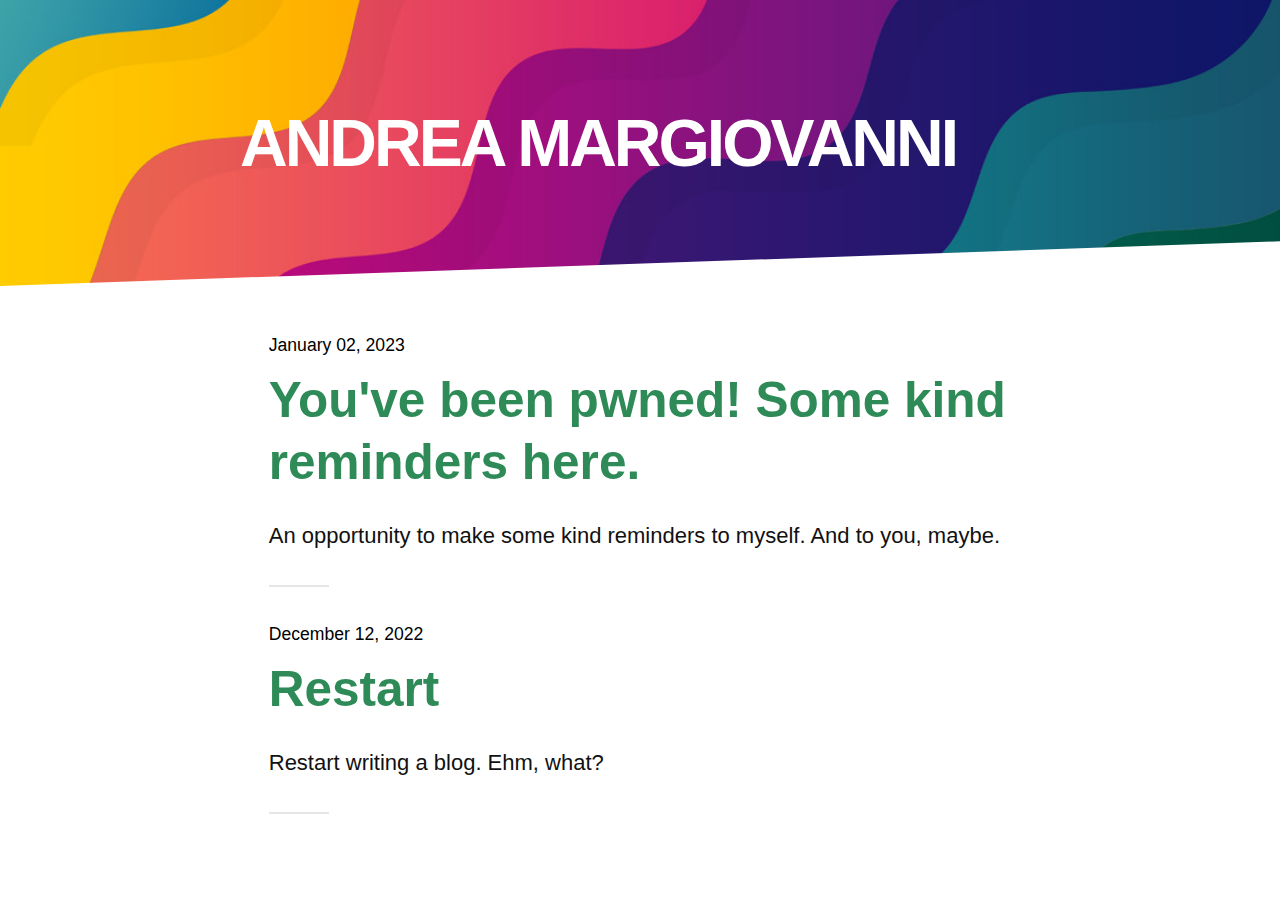
<file: index.html>
<html lang="en">
<!--[if lt IE 7]><html class="no-js lt-ie9 lt-ie8 lt-ie7"><![endif]-->
<!--[if IE 7]><html class="no-js lt-ie9 lt-ie8" <![endif]-->
<!--[if IE 8]><html class="no-js lt-ie9" <![endif]-->
<!--[if gt IE 8]><!--> <html class="no-js"> <!--<![endif]--><head>
	<meta charset="utf-8" />
	<meta http-equiv="X-UA-Compatible" content="IE=edge,chrome=1" />
	<meta name="viewport" content="width=device-width, initial-scale=1" />
	<meta name="description" content="SMC, DPO, digital consultant, augmented reality specialist (mainly Hololens), business analyst, web & security." />
	<title>Andrea Margiovanni</title>

	<!-- Open Graph Meta -->
	<meta content="Andrea Margiovanni" property="og:site_name" /><meta content="Andrea Margiovanni" property="og:title" /><meta content="article" property="og:type" /><meta content="Pensieri personali e random" property="og:description" /><meta content="https://words.margiovanni.com/" property="og:url" /><meta
		content="https://words.margiovanni.com/assets/img/touring.jpg"
		property="og:image"
	/><!-- Twitter Cards -->
	<meta name="twitter:card" content="summary" />
	<meta name="twitter:site" content="@" />
	<meta name="twitter:creator" content="@" /><meta name="twitter:title" content="Andrea Margiovanni" /><meta name="twitter:url" content="https://words.margiovanni.com/" /><meta name="twitter:description" content="Pensieri personali e random" /><meta
		name="twitter:image:src"
		content="https://words.margiovanni.com/assets/img/touring.jpg"
	/><!-- Favicon -->
	<link rel="icon" type="image/x-icon" href="/assets/img/favicon.ico" />

	<!-- Come and get me RSS readers -->
	<link rel="alternate" type="application/rss+xml" title="Andrea Margiovanni"
	href="https://words.margiovanni.com/feed.xml" />

	<!-- Stylesheet -->
	<link rel="stylesheet" href="/assets/css/style.css" />

	<!-- Canonical URL -->
	<link
		rel="canonical"
		href="https://words.margiovanni.com/"
	/></head>
<body> <div class="header ">
     <div class="container">
         <h1 class="logo"><a href="/">Andrea Margiovanni</a></h1>
     </div>
 </div><!-- end .header -->
<div class="content">
      <div class="container">
         <div class="home" id="home">
	<div class="posts noList"><article>
			<span class="date">January 02, 2023</span>
			<h2>
				<a class="post-link" href="/blog/you-ve-been-pwned/">You've been pwned! Some kind reminders here.</a>
			</h2>
			<p>An opportunity to make some kind reminders to myself. And to you, maybe.</p>
		</article><article>
			<span class="date">December 12, 2022</span>
			<h2>
				<a class="post-link" href="/blog/restart-writing-a-blog/">Restart</a>
			</h2>
			<p>Restart writing a blog. Ehm, what?</p>
		</article></div>
	<!-- Pagination links -->
	<div class="pagination"></div>
</div>

      </div>
   </div><!-- end .content -->

</body>

</html>
</file>
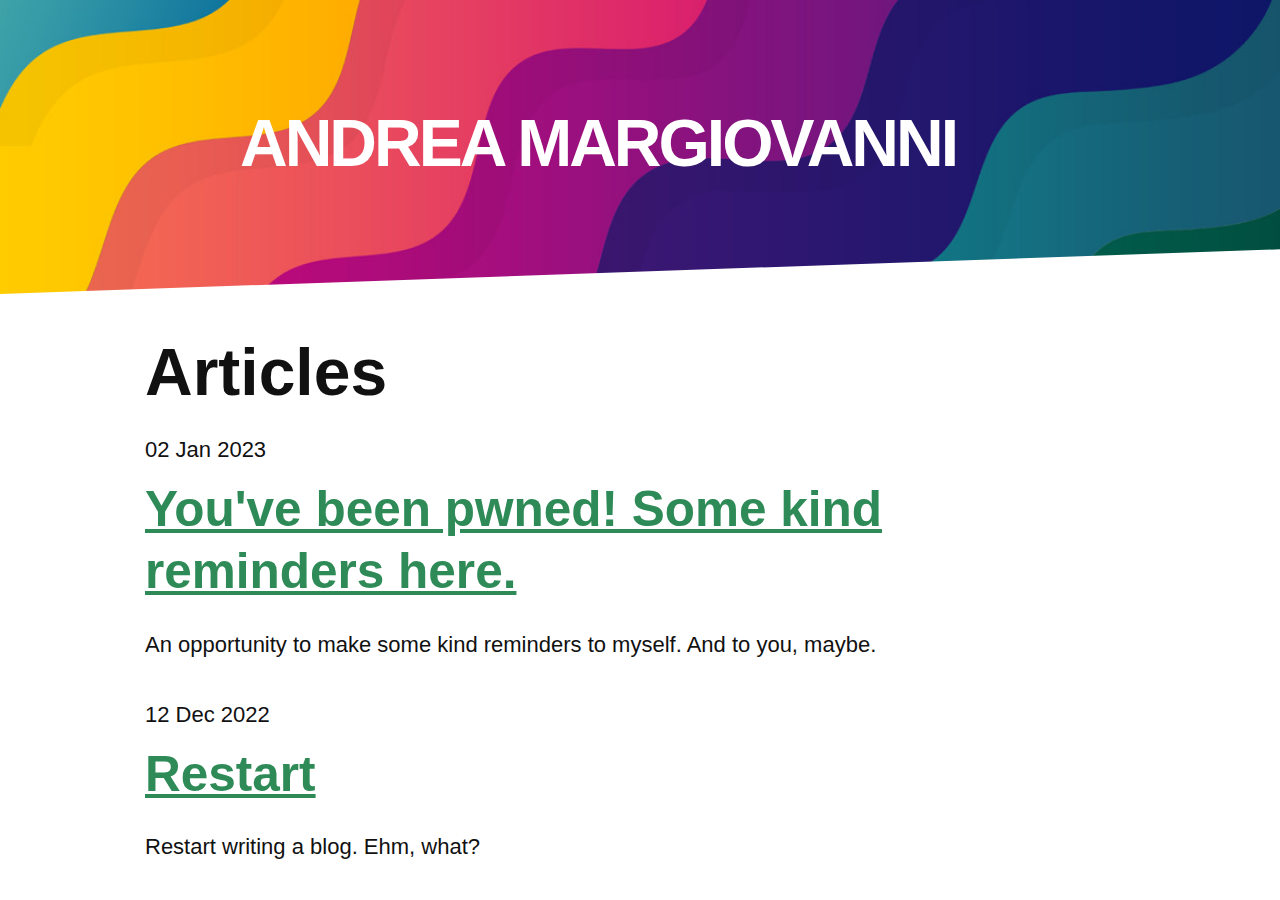
<file: articles/index.html>
<html lang="en">
<!--[if lt IE 7]><html class="no-js lt-ie9 lt-ie8 lt-ie7"><![endif]-->
<!--[if IE 7]><html class="no-js lt-ie9 lt-ie8" <![endif]-->
<!--[if IE 8]><html class="no-js lt-ie9" <![endif]-->
<!--[if gt IE 8]><!--> <html class="no-js"> <!--<![endif]--><head>
	<meta charset="utf-8" />
	<meta http-equiv="X-UA-Compatible" content="IE=edge,chrome=1" />
	<meta name="viewport" content="width=device-width, initial-scale=1" />
	<meta name="description" content="SMC, DPO, digital consultant, augmented reality specialist (mainly Hololens), business analyst, web & security." />
	<title>Your New Jekyll Site</title>

	<!-- Open Graph Meta -->
	<meta content="Andrea Margiovanni" property="og:site_name" /><meta content="Your New Jekyll Site" property="og:title" /><meta content="article" property="og:type" /><meta content="Pensieri personali e random" property="og:description" /><meta content="https://words.margiovanni.com/articles/" property="og:url" /><meta
		content="https://words.margiovanni.com/assets/img/touring.jpg"
		property="og:image"
	/><!-- Twitter Cards -->
	<meta name="twitter:card" content="summary" />
	<meta name="twitter:site" content="@" />
	<meta name="twitter:creator" content="@" /><meta name="twitter:title" content="Your New Jekyll Site" /><meta name="twitter:url" content="https://words.margiovanni.com/articles/" /><meta name="twitter:description" content="Pensieri personali e random" /><meta
		name="twitter:image:src"
		content="https://words.margiovanni.com/assets/img/touring.jpg"
	/><!-- Favicon -->
	<link rel="icon" type="image/x-icon" href="/assets/img/favicon.ico" />

	<!-- Come and get me RSS readers -->
	<link rel="alternate" type="application/rss+xml" title="Andrea Margiovanni"
	href="https://words.margiovanni.com/feed.xml" />

	<!-- Stylesheet -->
	<link rel="stylesheet" href="/assets/css/style.css" />

	<!-- Canonical URL -->
	<link
		rel="canonical"
		href="https://words.margiovanni.com/articles/"
	/></head>
<body> <div class="header ">
     <div class="container">
         <h1 class="logo"><a href="/">Andrea Margiovanni</a></h1>
     </div>
 </div><!-- end .header -->
<div class="content">
      <div class="container">
         <div id="articles">
  <h1>Articles</h1>
  <ul class="posts noList"><li>
      	<span class="date">02 Jan 2023</span>
      	<h2><a href="/blog/you-ve-been-pwned/">You've been pwned! Some kind reminders here.</a></h2>
      	<p class="description">An opportunity to make some kind reminders to myself. And to you, maybe.</p>
      </li><li>
      	<span class="date">12 Dec 2022</span>
      	<h2><a href="/blog/restart-writing-a-blog/">Restart</a></h2>
      	<p class="description">Restart writing a blog. Ehm, what?</p>
      </li></ul>
</div>

      </div>
   </div><!-- end .content -->

</body>

</html>
</file>
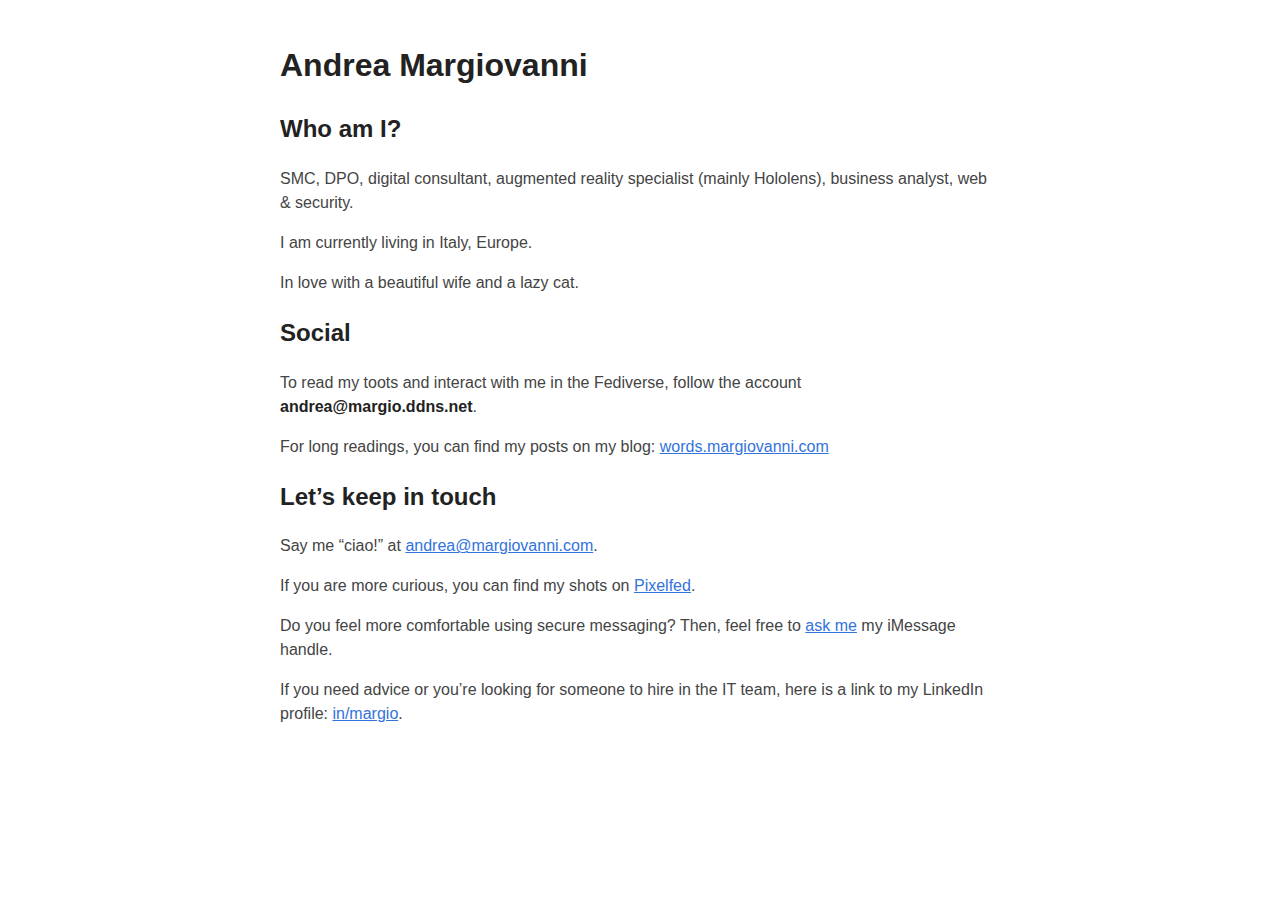
<file: static/index.html>
<!DOCTYPE html>
<html lang="en" dir="ltr">
   <head>
      <meta charset="UTF-8">
      <meta name="viewport" content="width=device-width, initial-scale=1.0">
      <meta http-equiv="X-UA-Compatible" content="ie=edge">
      <title>Andrea Margiovanni | Andrea Margiovanni</title>
      <meta name="description" content="SMC, DPO, Digital Consultant, Augmented Reality Specialist, Business Analyst, Web & Security.">
      <meta name="msapplication-TileColor" content="#ffffff">
      <style>
        body {
            font-family: -apple-system, BlinkMacSystemFont, "Segoe UI", Roboto, Oxygen, Ubuntu, Cantarell, "Fira Sans", "Droid Sans", "Helvetica Neue", Arial, sans-serif, "Apple Color Emoji", "Segoe UI Emoji", "Segoe UI Symbol";
            margin: auto;
            padding: 20px;
            max-width: 720px;
            text-align: left;
            background-color: #fff;
            word-wrap: break-word;
            overflow-wrap: break-word;
            line-height: 1.5;
            color: #444;
        }

        /* Hide scrollbar for Chrome, Safari and Opera */
        html::-webkit-scrollbar {
            display: none;
        }

        /* Hide scrollbar for IE, Edge and Firefox */
        html {
            -ms-overflow-style: none;
            /* IE and Edge */
            scrollbar-width: none;
            /* Firefox */
        }

        h1,
        h2,
        h3,
        h4,
        h5,
        h6,
        strong,
        b {
            color: #222;
        }

        a {
            color: #3273dc;
            cursor: pointer;
            text-decoration: underline;
            /*color: #ff5e6c;*/
        }

        .title {
            text-decoration: none;
            border: 0;
        }

        .title h1 {
            font-size: 1.5em;
        }

        .title span {
            font-weight: 400;
        }

        .bear::before {
            content: "ᕦʕ •ᴥ•ʔᕤ";
            font-weight: 400;
        }

        .bear:hover::before {
            content: "ᕙʕ ಠᴥಠʔᕗ";
            font-weight: 400;
        }

        nav a {
            margin-right: 10px;
        }

        textarea,
        input:not([type="submit"]) {
            background-color: inherit;
            color: inherit;
            border: 1px dashed;
            padding: 5px;
            font-size: 16px;
        }

        .full-width textarea,
        .full-width input:not([type="submit"], [type="checkbox"], [type="radio"]) {
            width: calc(100% - 15px);
        }

        .nav-image {
            height: 3.14rem;
            border-radius: 12.5%;
        }

        textarea:required,
        input:required:not([type="submit"]) {
            border: 1px solid;
        }

        textarea.full-screen {
            position: fixed;
            background-color: white;
            top: -2px;
            bottom: -2px;
            left: 0;
            width: calc(100vw - 30px);
            max-width: 720px;
            border: 10px solid;
            border-width: 10px calc(50vw - 370px);
        }

        @media only screen and (max-width: 750px) {
            textarea.full-screen {
                border-width: 10px;
            }
        }

        button.floating {
            position: fixed;
            bottom: 20px;
            right: 25px;
        }

        button#toggle-full-screen {
            float: right;
        }

        content {
            line-height: 1.6;
        }

        table {
            width: 100%;
        }

        hr {
            border-top: 1px dashed;
        }

        img {
            max-width: 100%;
        }

        code {
            font-family: monospace;
            padding: 2px;
            background-color: #f2f2f2;
            color: #222;
            border-radius: 3px;
        }

        .highlight,
        .code {
            padding: 1px 15px;
            background-color: #f2f2f2;
            color: #222;
            border-radius: 3px;
            margin-block-start: 1em;
            margin-block-end: 1em;
            overflow:auto;
        }

        blockquote {
            border-left: 1px solid #999;
            color: #222;
            padding-left: 20px;
            font-style: italic;
        }

        footer {
            padding: 25px 0;
            text-align: left;
        }

        .helptext {
            color: #777;
            font-size: small;
        }

        .errorlist {
            color: #eba613;
            font-size: small;
        }

        #id_favicon {
            width: 20px;
            text-align: center;
        }

        #date-range,
        #initial-values,
        #import-contacts {
            display: none;
        }

        #date-range:target,
        #initial-values:target,
        #import-contacts:target {
            display: block;
        }

        /* dashboard post list and analytics */
        ul.post-list {
            list-style-type: none;
            padding: unset;
        }

        ul.post-list li {
            display: flex;
            padding: 10px 0;
            border-bottom: 1px dashed;
        }

        ul.post-list li span {
            flex: 0 0 130px;
        }

        ul.post-list li span.number {
            flex: 0 0 50px;
        }

        ul.post-list li a {
            flex: max-content;
        }

        ul.post-list li small {
            text-align: right;
            flex: 0 0 115px;
        }

        /* blog posts */
        ul.blog-posts {
            list-style-type: none;
            padding: unset;
        }

        ul.blog-posts li {
            display: flex;
        }

        ul.blog-posts li span {
            flex: 0 0 130px;
        }

        ul.blog-posts li a:visited {
            color: #8b6fcb;
        }

        /* discovery feed */
        ul.discover-posts {
            list-style-type: none;
            padding: unset;
        }

        ul.discover-posts li {
            display: flex;
            line-height: 1.2;
        }

        ul.discover-posts li span {
            flex: 0 0 40px;
        }

        ul.discover-posts li a:visited {
            color: #8b6fcb;
        }

        ul.discover-posts li div {
            padding-bottom: 8px;
        }

        ul.discover-posts li small {
            color: #777 !important;
        }

        ul.discover-posts li small a {
            color: #777 !important;
        }


        @media (prefers-color-scheme: dark) {
            body {
                background-color: #181818;
                color: #ddd;
            }

            h1,
            h2,
            h3,
            h4,
            h5,
            h6,
            strong,
            b {
                color: #eee;
            }

            a {
                color: #8cc2dd;
            }

            code {
                background-color: #777;
            }

            pre code {
                color: #ddd;
            }

            blockquote {
                color: #ccc;
            }

            .helptext {
                color: #aaa;
            }
        }



        ul.blog-posts {
            padding-bottom: 0.61803rem;
        }

        ul.blog-posts li {
            padding-top: 0.61803rem;
        }

        small a {
            padding-right: 0.61803rem;
        }

        hr {
            border: 1.61803px solid;
        }

        body:hover {
            border-image: ;
            border-width: 0;
        }


        small a {
            padding-right: 0.61803rem;
        }

        .bottom-footer {
            padding: 50px;
            text-align: center;
        }
      </style>
   <body>
      <main>
         <header>
            <h1 class="title">Andrea Margiovanni</h1>
         </header>
         <h2 id="who-am-i">Who am I?</h2>
         <p>SMC, DPO, digital consultant, augmented reality specialist (mainly Hololens), business analyst, web &amp; security.</p>
         <p>I am currently living in Italy, Europe.</p>
         <p>In love with a beautiful wife and a lazy cat.</p>
         <h2 id="social">Social</h2>
         <p>To read my toots and interact with me in the Fediverse, follow the account <strong>andrea@margio.ddns.net</strong>.</p>
         <p>For long readings, you can find my posts on my blog: <a href="https://words.margiovanni.com">words.margiovanni.com</a></p>
         <h2 id="lets-keep-in-touch">Let’s keep in touch</h2>
         <p>Say me “ciao!” at <a href="mailto:andrea@margiovanni.com">andrea@margiovanni.com</a>.</p>
         <p>If you are more curious, you can find my shots on <a href="http://pixelfed.social/stramargio">Pixelfed</a>.</p>
         <p>Do you feel more comfortable using secure messaging? Then, feel free to <a href="mailto:chat@margiovanni.com?subject=Session%20or%20iMessage%20request&amp;body=Hi!%20I%20would%20like%20to%20chat%20with%20you%20on%20Session%20or%20iMessage.">ask me</a> my iMessage handle.</p>
         <p>If you need advice or you’re looking for someone to hire in the IT team, here is a link to my LinkedIn profile: <a href="https://linkedin.com/in/margio/">in/margio</a>.</p>
      </main>
</file>
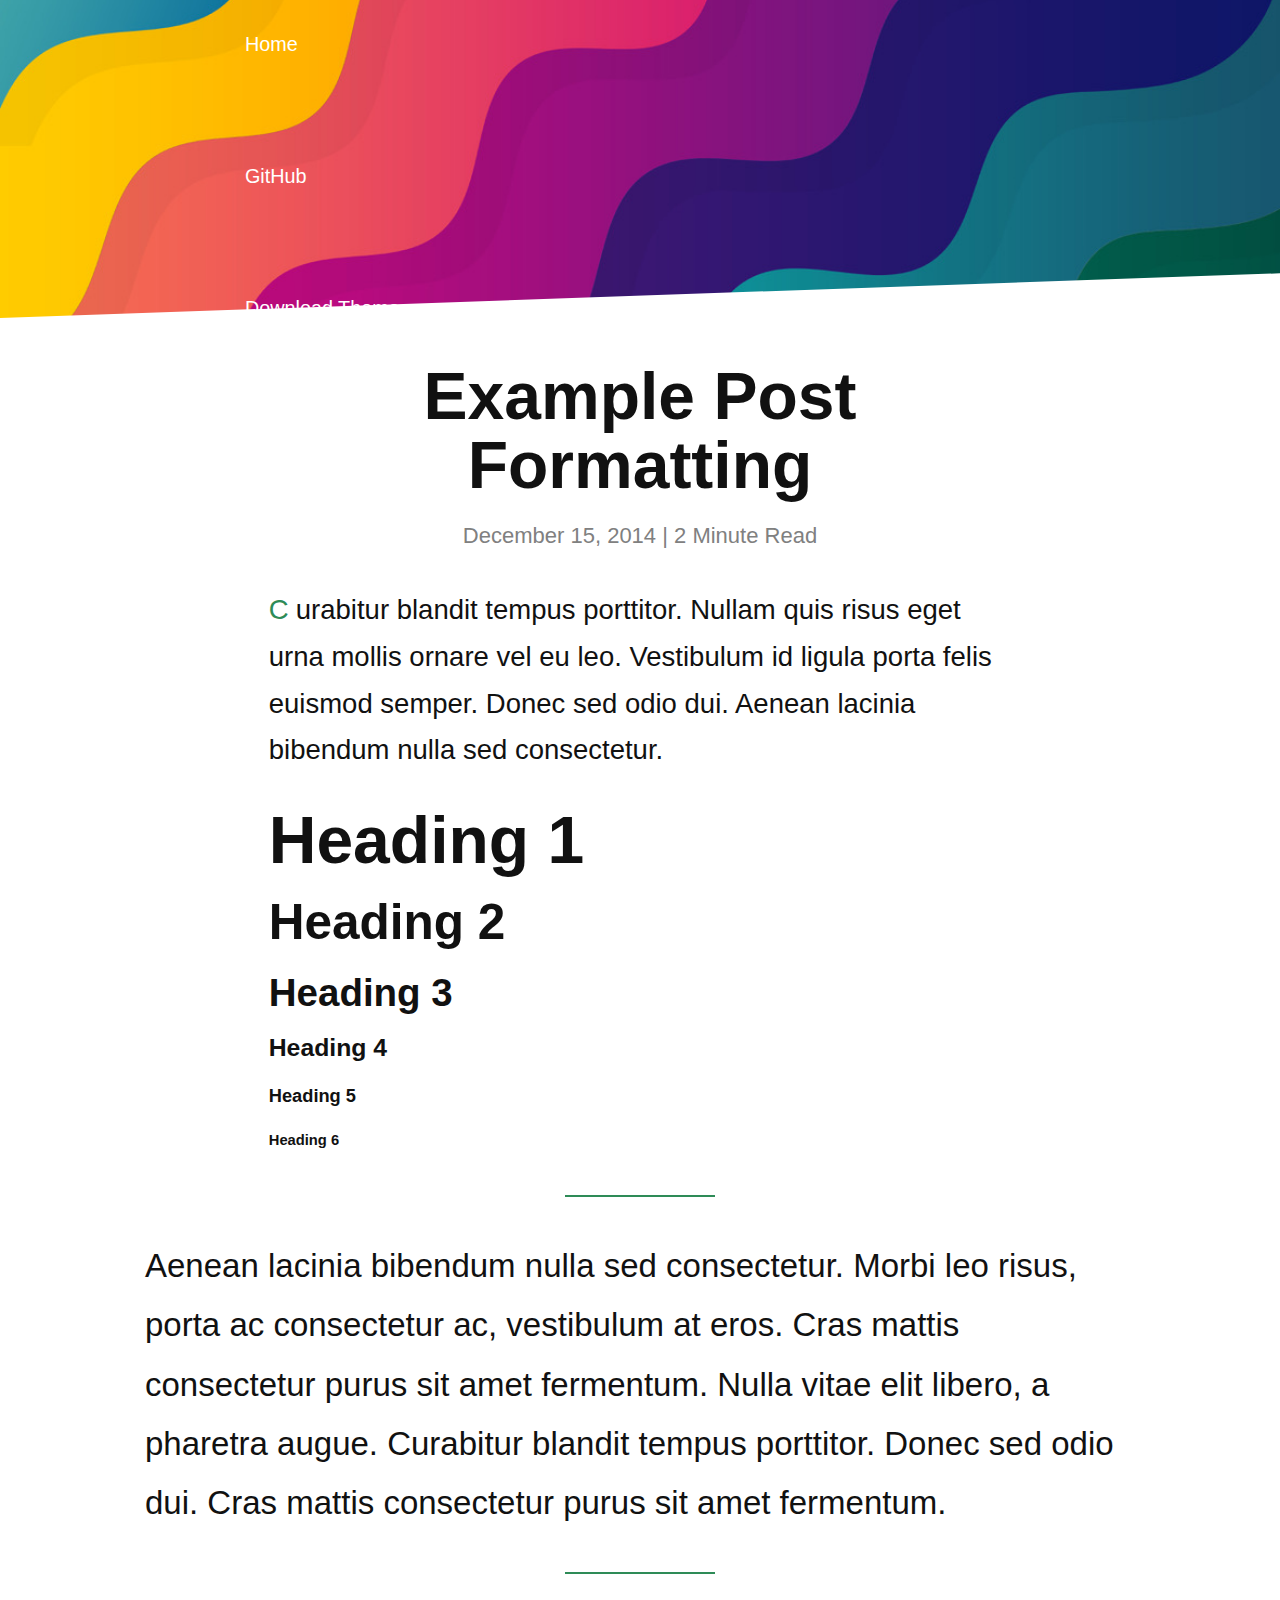
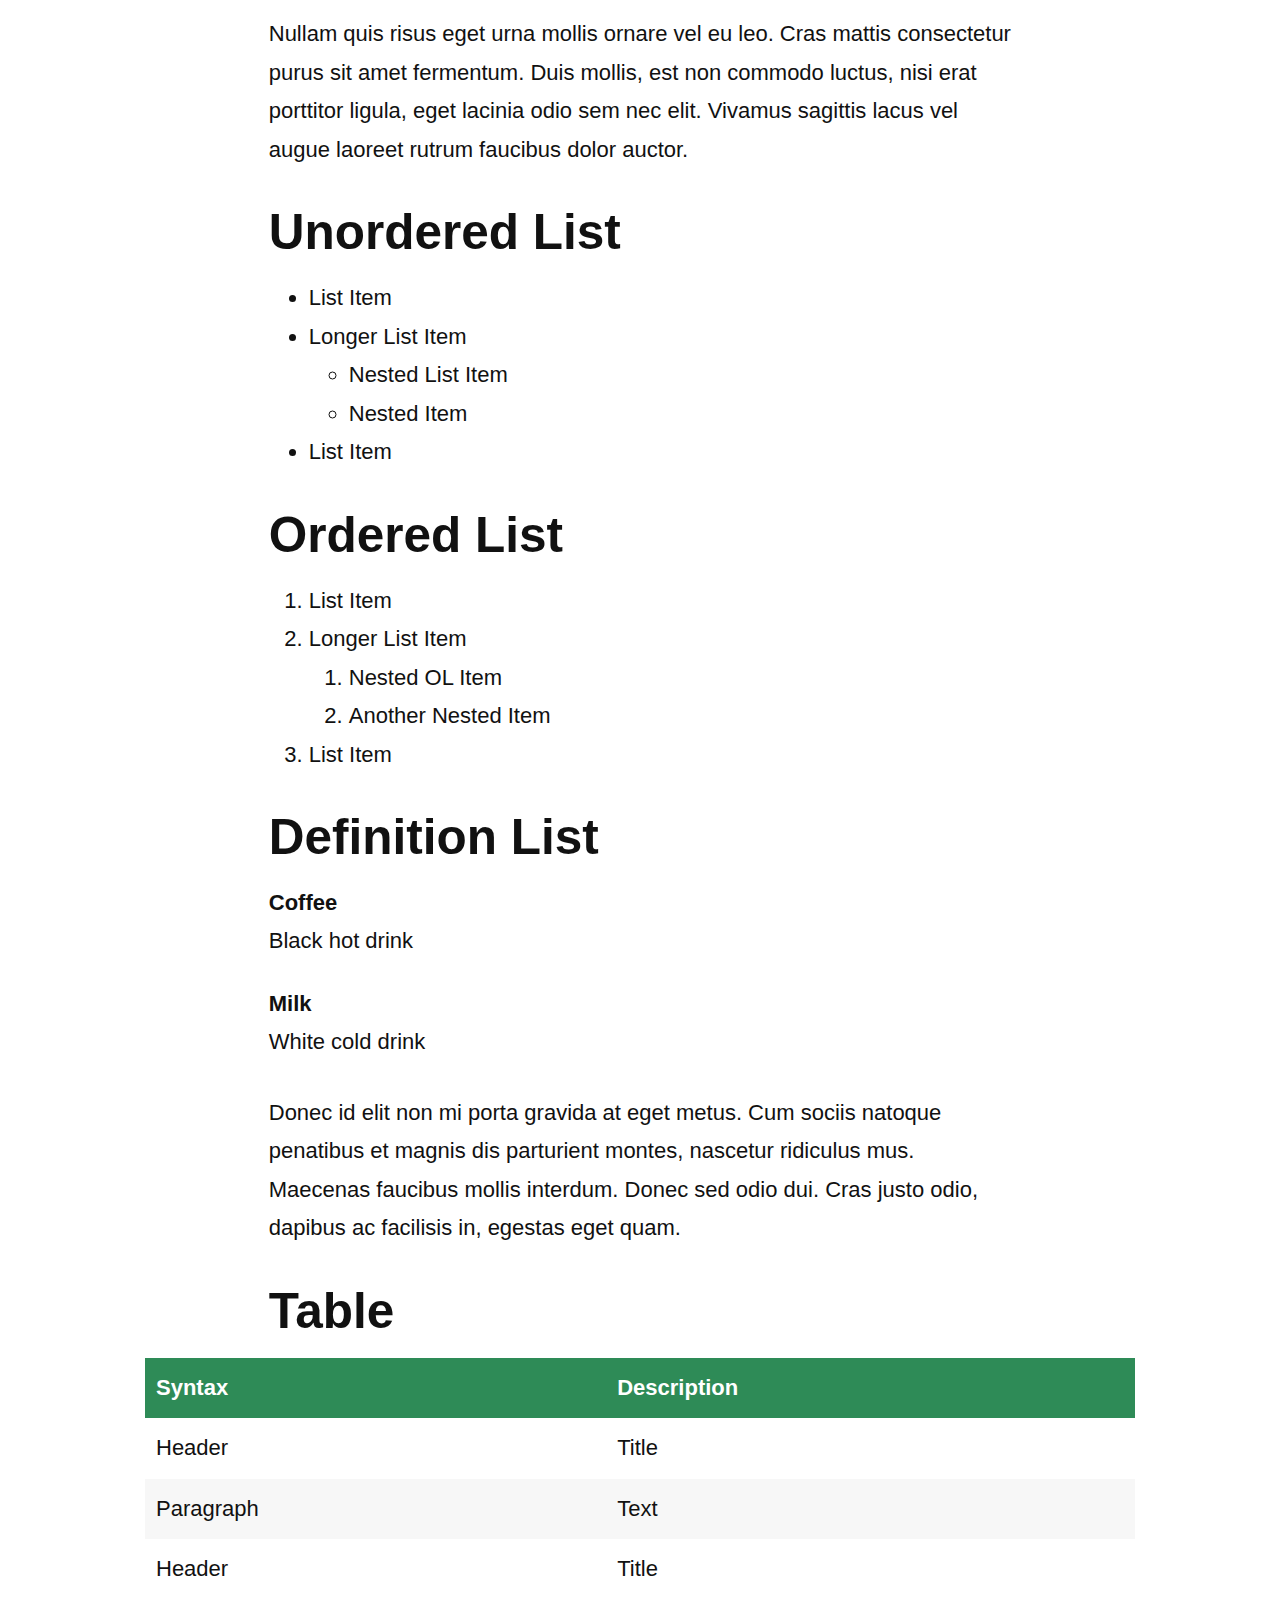
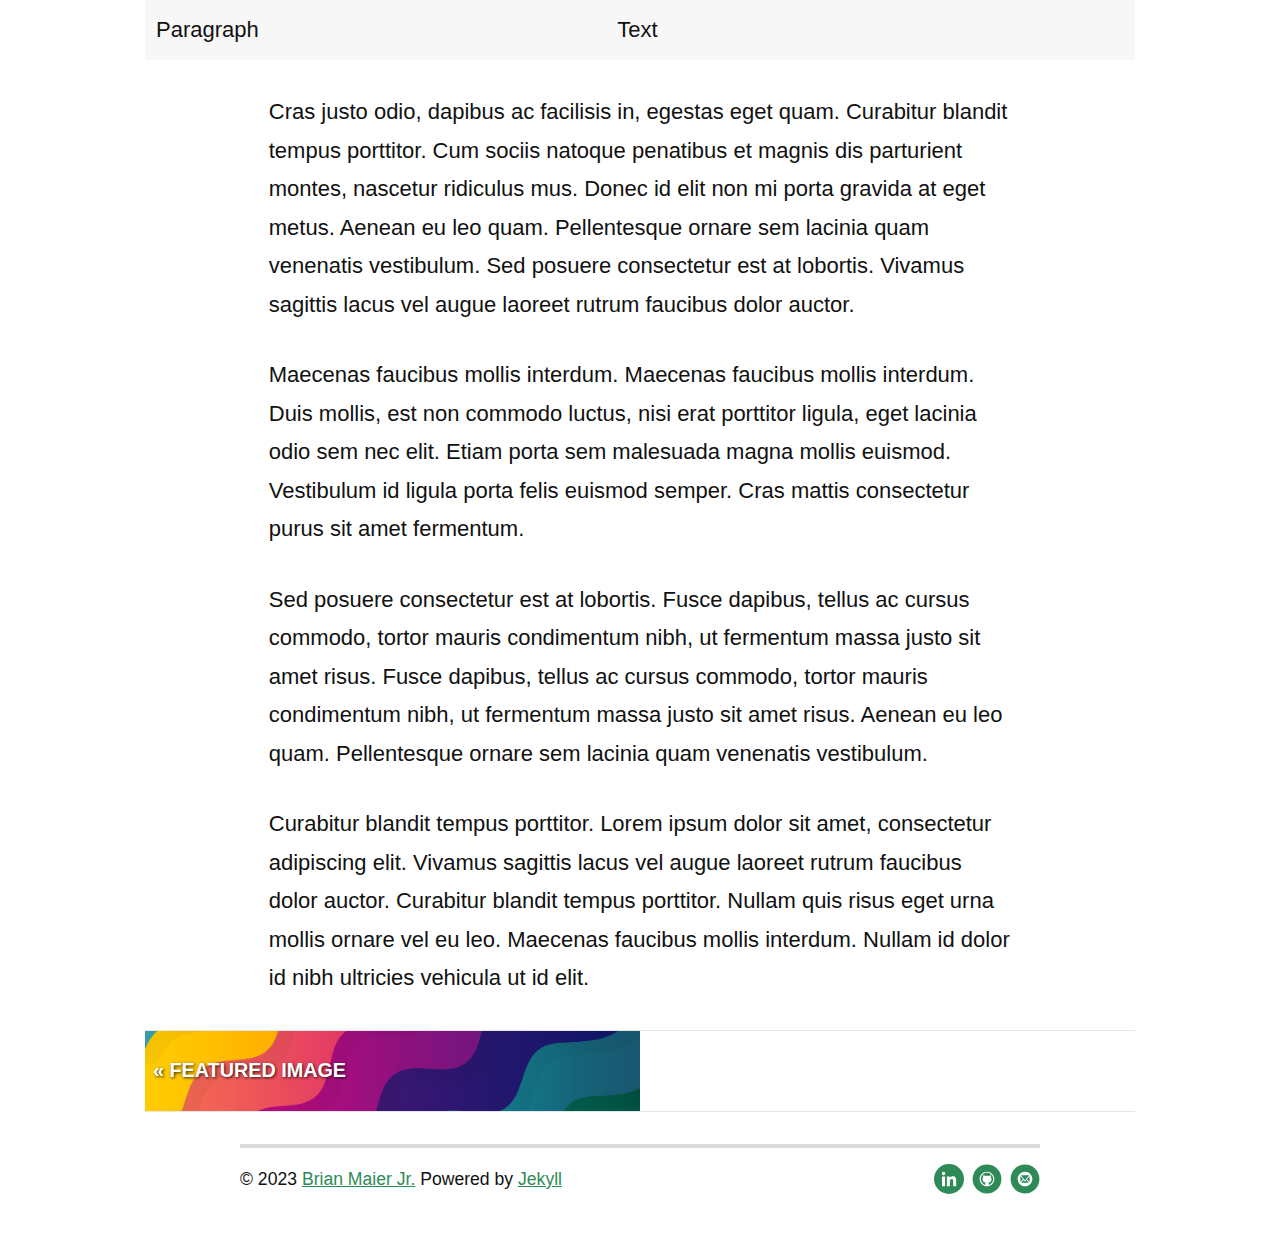
<file: blog/example-post-formatting/index.html>
<!DOCTYPE html>
<!--[if lt IE 7]><html class="no-js lt-ie9 lt-ie8 lt-ie7"><![endif]-->
<!--[if IE 7]><html class="no-js lt-ie9 lt-ie8" <![endif]-->
<!--[if IE 8]><html class="no-js lt-ie9" <![endif]-->
<!--[if gt IE 8]><!--> <html class="no-js"> <!--<![endif]--><head>
	<meta charset="utf-8" />
	<meta http-equiv="X-UA-Compatible" content="IE=edge,chrome=1" />
	<meta name="viewport" content="width=device-width, initial-scale=1" />
	<meta name="description" content="" />
	<title>Example Post Formatting</title>

	<!-- Open Graph Meta -->
	<meta content="Andrea Margiovanni" property="og:site_name" /><meta content="Example Post Formatting" property="og:title" /><meta content="article" property="og:type" /><meta content="This is a post description for meta purposes. This is also the excerpt of the article that shows up on the index/home page. Change this in the post YAML." property="og:description" /><meta content="https://words.margiovanni.com/blog/example-post-formatting/" property="og:url" /><meta
		content="2014-12-15T00:00:00+01:00"
		property="article:published_time"
	/>
	<meta content="https://words.margiovanni.com/about/" property="article:author" /><meta
		content="https://words.margiovanni.com/assets/img/touring.jpg"
		property="og:image"
	/><!-- Twitter Cards -->
	<meta name="twitter:card" content="summary" />
	<meta name="twitter:site" content="@" />
	<meta name="twitter:creator" content="@" /><meta name="twitter:title" content="Example Post Formatting" /><meta name="twitter:url" content="https://words.margiovanni.com/blog/example-post-formatting/" /><meta name="twitter:description" content="This is a post description for meta purposes. This is also the excerpt of the article that shows up on the index/home page. Change this in the post YAML." /><meta
		name="twitter:image:src"
		content="https://words.margiovanni.com/assets/img/touring.jpg"
	/><!-- Favicon -->
	<link rel="icon" type="image/x-icon" href="/assets/img/favicon.ico" />

	<!-- Come and get me RSS readers -->
	<link rel="alternate" type="application/rss+xml" title="Andrea Margiovanni"
	href="https://words.margiovanni.com/feed.xml" />

	<!-- Stylesheet -->
	<link rel="stylesheet" href="/assets/css/style.css" />

	<!-- Canonical URL -->
	<link
		rel="canonical"
		href="https://words.margiovanni.com/blog/example-post-formatting/"
	/></head>
<body> <div class="header ">
     <div class="container">
         <h1 class="logo"><a href="/">Andrea Margiovanni</a></h1>
         <nav class="nav-collapse">
             <ul class="noList"><li class="elementfirstlast">
                     <a href="/index.html">Home</a>
                 </li><li> <a href="https://github.com/brianmaierjr/long-haul" target="_blank">GitHub</a></li>
                 <li><a href="https://github.com/brianmaierjr/long-haul/archive/master.zip">Download Theme</a></li>
             </ul>
         </nav>
     </div>
 </div><!-- end .header -->
<div class="content">
      <div class="container">
         <article class="post"><header>
    <h1 class="postTitle">Example Post Formatting</h1>
    <p class="meta">December 15, 2014 | <span class="time">2</span> Minute Read</p>
  </header>

  <p class="intro"><span class="dropcap">C</span>urabitur blandit tempus porttitor. Nullam quis risus eget urna mollis ornare vel eu leo. Vestibulum id ligula porta felis euismod semper. Donec sed odio dui. Aenean lacinia bibendum nulla sed consectetur.</p>

<h1 id="heading-1">Heading 1</h1>

<h2 id="heading-2">Heading 2</h2>

<h3 id="heading-3">Heading 3</h3>

<h4 id="heading-4">Heading 4</h4>

<h5 id="heading-5">Heading 5</h5>

<h6 id="heading-6">Heading 6</h6>

<blockquote>Aenean lacinia bibendum nulla sed consectetur. Morbi leo risus, porta ac consectetur ac, vestibulum at eros. Cras mattis consectetur purus sit amet fermentum. Nulla vitae elit libero, a pharetra augue. Curabitur blandit tempus porttitor. Donec sed odio dui. Cras mattis consectetur purus sit amet fermentum.</blockquote>

<p>Nullam quis risus eget urna mollis ornare vel eu leo. Cras mattis consectetur purus sit amet fermentum. Duis mollis, est non commodo luctus, nisi erat porttitor ligula, eget lacinia odio sem nec elit. Vivamus sagittis lacus vel augue laoreet rutrum faucibus dolor auctor.</p>

<h2 id="unordered-list">Unordered List</h2>
<ul>
  <li>List Item</li>
  <li>Longer List Item
    <ul>
      <li>Nested List Item</li>
      <li>Nested Item</li>
    </ul>
  </li>
  <li>List Item</li>
</ul>

<h2 id="ordered-list">Ordered List</h2>
<ol>
  <li>List Item</li>
  <li>Longer List Item
    <ol>
      <li>Nested OL Item</li>
      <li>Another Nested Item</li>
    </ol>
  </li>
  <li>List Item</li>
</ol>

<h2 id="definition-list">Definition List</h2>
<dl>
  <dt>Coffee</dt>
  <dd>Black hot drink</dd>
  <dt>Milk</dt>
  <dd>White cold drink</dd>
</dl>

<p>Donec id elit non mi porta gravida at eget metus. Cum sociis natoque penatibus et magnis dis parturient montes, nascetur ridiculus mus. Maecenas faucibus mollis interdum. Donec sed odio dui. Cras justo odio, dapibus ac facilisis in, egestas eget quam.</p>

<h2 id="table">Table</h2>

<table>
  <thead>
    <tr>
      <th>Syntax</th>
      <th>Description</th>
    </tr>
  </thead>
  <tbody>
    <tr>
      <td>Header</td>
      <td>Title</td>
    </tr>
    <tr>
      <td>Paragraph</td>
      <td>Text</td>
    </tr>
    <tr>
      <td>Header</td>
      <td>Title</td>
    </tr>
    <tr>
      <td>Paragraph</td>
      <td>Text</td>
    </tr>
  </tbody>
</table>

<p>Cras justo odio, dapibus ac facilisis in, egestas eget quam. Curabitur blandit tempus porttitor. Cum sociis natoque penatibus et magnis dis parturient montes, nascetur ridiculus mus. Donec id elit non mi porta gravida at eget metus. Aenean eu leo quam. Pellentesque ornare sem lacinia quam venenatis vestibulum. Sed posuere consectetur est at lobortis. Vivamus sagittis lacus vel augue laoreet rutrum faucibus dolor auctor.</p>

<p>Maecenas faucibus mollis interdum. Maecenas faucibus mollis interdum. Duis mollis, est non commodo luctus, nisi erat porttitor ligula, eget lacinia odio sem nec elit. Etiam porta sem malesuada magna mollis euismod. Vestibulum id ligula porta felis euismod semper. Cras mattis consectetur purus sit amet fermentum.</p>

<p>Sed posuere consectetur est at lobortis. Fusce dapibus, tellus ac cursus commodo, tortor mauris condimentum nibh, ut fermentum massa justo sit amet risus. Fusce dapibus, tellus ac cursus commodo, tortor mauris condimentum nibh, ut fermentum massa justo sit amet risus. Aenean eu leo quam. Pellentesque ornare sem lacinia quam venenatis vestibulum.</p>

<p>Curabitur blandit tempus porttitor. Lorem ipsum dolor sit amet, consectetur adipiscing elit. Vivamus sagittis lacus vel augue laoreet rutrum faucibus dolor auctor. Curabitur blandit tempus porttitor. Nullam quis risus eget urna mollis ornare vel eu leo. Maecenas faucibus mollis interdum. Nullam id dolor id nibh ultricies vehicula ut id elit.</p>


  <!-- POST NAVIGATION -->
  <footer class="postNav clearfix"><a class="prev image" href="/blog/featured-image/"><span>&laquo;&nbsp;Featured Image</span><img src="/assets/img/touring.jpg" alt=""></a></footer>
</article>
      </div>
   </div><!-- end .content --><div class="footer">
	<div class="container">
		<p class="copy">
			&copy; 2023
			<a href="http://brianmaierjr.com">Brian Maier Jr.</a> Powered by
			<a href="http://jekyllrb.com">Jekyll</a>
		</p>

		<div class="footer-links">
			<ul class="noList"><li>
					<a
						href="https://www.linkedin.com/in/margio"
						target="_blank"
					>
						<svg
							id="linkedin"
							xmlns="http://www.w3.org/2000/svg"
							width="96"
							height="96"
							viewBox="0 0 96 96"
						>
							<g fill="none">
								<circle
									class="outer-shape"
									cx="48"
									cy="48"
									r="48"
									fill="#000"
								/>
								<path
									class="inner-shape"
									fill="#FFF"
									d="M10.2966071,46 L0.759821429,46 L0.759821429,15.2881537 L10.2966071,15.2881537 L10.2966071,46 Z M5.52308036,11.0987745 C2.47352679,11.0987745 1.17239551e-12,8.57282522 1.17239551e-12,5.52320357 C1.17239551e-12,2.47282245 2.47276734,-9.65449942e-13 5.52308036,-9.65449942e-13 C8.57339338,-9.65449942e-13 11.0461607,2.47282245 11.0461607,5.52320357 C11.0461607,8.57282522 8.57160714,11.0987745 5.52308036,11.0987745 Z M45.9897321,46 L36.4734821,46 L36.4734821,31.0496663 C36.4734821,27.4866403 36.4016071,22.9173419 31.5151339,22.9173419 C26.5567857,22.9173419 25.7969643,26.7884104 25.7969643,30.7929641 L25.7969643,46 L16.2704464,46 L16.2704464,15.2881537 L25.4170536,15.2881537 L25.4170536,19.4775329 L25.5505357,19.4775329 C26.82375,17.0645326 29.9338839,14.5180472 34.5739286,14.5180472 C44.2257143,14.5180472 46,20.8739927 46,29.1295341 L46,46 L45.9897321,46 Z"
									transform="translate(25 25)"
								/>
							</g>
						</svg>
					</a>
				</li><li>
					<a href="https://github.com/stramargio" target="_blank">
						<svg
							id="github"
							class="custom-icon"
							version="1.1"
							xmlns="http://www.w3.org/2000/svg"
							xmlns:xlink="http://www.w3.org/1999/xlink"
							viewBox="0 0 100 100"
							style="height: 30px; width: 30px;"
						>
							<circle
								class="outer-shape"
								cx="50"
								cy="50"
								r="48"
								style="opacity: 1;"
							></circle>
							<path
								class="inner-shape"
								style="opacity: 1;"
								transform="translate(25,25) scale(0.5)"
								d="M50,1C22.938,1,1,22.938,1,50s21.938,49,49,49s49-21.938,49-49S77.062,1,50,1z M79.099,79.099 c-3.782,3.782-8.184,6.75-13.083,8.823c-1.245,0.526-2.509,0.989-3.79,1.387v-7.344c0-3.86-1.324-6.699-3.972-8.517 c1.659-0.16,3.182-0.383,4.57-0.67c1.388-0.287,2.855-0.702,4.402-1.245c1.547-0.543,2.935-1.189,4.163-1.938 c1.228-0.75,2.409-1.723,3.541-2.919s2.082-2.552,2.847-4.067s1.372-3.334,1.818-5.455c0.446-2.121,0.67-4.458,0.67-7.01 c0-4.945-1.611-9.155-4.833-12.633c1.467-3.828,1.308-7.991-0.478-12.489l-1.197-0.143c-0.829-0.096-2.321,0.255-4.474,1.053 c-2.153,0.798-4.57,2.105-7.249,3.924c-3.797-1.053-7.736-1.579-11.82-1.579c-4.115,0-8.039,0.526-11.772,1.579 c-1.69-1.149-3.294-2.097-4.809-2.847c-1.515-0.75-2.727-1.26-3.637-1.532c-0.909-0.271-1.754-0.439-2.536-0.503 c-0.782-0.064-1.284-0.079-1.507-0.048c-0.223,0.031-0.383,0.064-0.478,0.096c-1.787,4.53-1.946,8.694-0.478,12.489 c-3.222,3.477-4.833,7.688-4.833,12.633c0,2.552,0.223,4.889,0.67,7.01c0.447,2.121,1.053,3.94,1.818,5.455 c0.765,1.515,1.715,2.871,2.847,4.067s2.313,2.169,3.541,2.919c1.228,0.751,2.616,1.396,4.163,1.938 c1.547,0.543,3.014,0.957,4.402,1.245c1.388,0.287,2.911,0.511,4.57,0.67c-2.616,1.787-3.924,4.626-3.924,8.517v7.487 c-1.445-0.43-2.869-0.938-4.268-1.53c-4.899-2.073-9.301-5.041-13.083-8.823c-3.782-3.782-6.75-8.184-8.823-13.083 C9.934,60.948,8.847,55.56,8.847,50s1.087-10.948,3.231-16.016c2.073-4.899,5.041-9.301,8.823-13.083s8.184-6.75,13.083-8.823 C39.052,9.934,44.44,8.847,50,8.847s10.948,1.087,16.016,3.231c4.9,2.073,9.301,5.041,13.083,8.823 c3.782,3.782,6.75,8.184,8.823,13.083c2.143,5.069,3.23,10.457,3.23,16.016s-1.087,10.948-3.231,16.016 C85.848,70.915,82.88,75.317,79.099,79.099L79.099,79.099z"
							></path>
						</svg>
					</a>
				</li><li>
					<a href="mailto:andrea@margiovanni.com" target="_blank">
						<svg
							id="mail"
							class="custom-icon"
							version="1.1"
							xmlns="http://www.w3.org/2000/svg"
							xmlns:xlink="http://www.w3.org/1999/xlink"
							viewBox="0 0 100 100"
							style="height: 30px; width: 30px;"
						>
							<circle
								class="outer-shape"
								cx="50"
								cy="50"
								r="48"
								style="opacity: 1;"
							></circle>
							<path
								class="inner-shape"
								style="opacity: 1;"
								transform="translate(25,25) scale(0.5)"
								d="M50,1C22.938,1,1,22.938,1,50s21.938,49,49,49s49-21.938,49-49S77.062,1,50,1z M25.5,25.5h49 c0.874,0,1.723,0.188,2.502,0.542L50,57.544L22.998,26.041C23.777,25.687,24.626,25.499,25.5,25.5L25.5,25.5z M19.375,68.375v-36.75 c0-0.128,0.005-0.256,0.014-0.383l17.96,20.953L19.587,69.958C19.448,69.447,19.376,68.916,19.375,68.375L19.375,68.375z M74.5,74.5 h-49c-0.541,0-1.072-0.073-1.583-0.212l17.429-17.429L50,66.956l8.653-10.096l17.429,17.429C75.572,74.427,75.041,74.5,74.5,74.5 L74.5,74.5z M80.625,68.375c0,0.541-0.073,1.072-0.211,1.583L62.652,52.195l17.96-20.953c0.008,0.127,0.014,0.255,0.014,0.383 L80.625,68.375L80.625,68.375z"
							></path>
						</svg>
					</a>
				</li></ul>
		</div>
	</div>
</div>
<!-- end .footer -->
<!-- Add jQuery and other scripts -->
<script src="//ajax.googleapis.com/ajax/libs/jquery/1.11.2/jquery.min.js"></script>
<script>window.jQuery || document.write('<script src="/assets/js/jquery-1.11.2.min.js"><\/script>')</script>
<script src="/assets/js/dropcap.min.js"></script>
<script src="/assets/js/responsive-nav.min.js"></script>
<script src="/assets/js/scripts.js"></script>
</body>

</html>
</file>
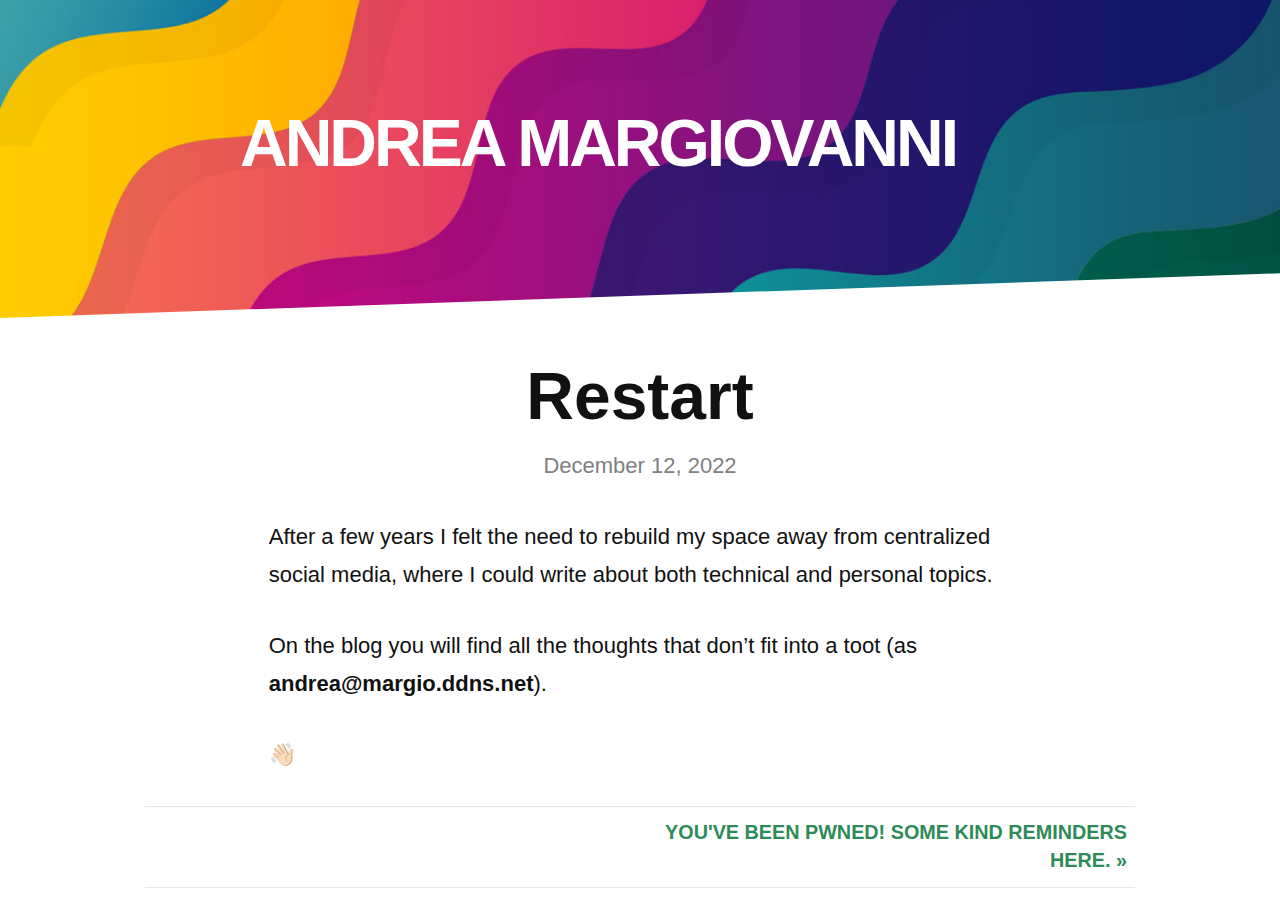
<file: blog/restart-writing-a-blog/index.html>
<html lang="en">
<!--[if lt IE 7]><html class="no-js lt-ie9 lt-ie8 lt-ie7"><![endif]-->
<!--[if IE 7]><html class="no-js lt-ie9 lt-ie8" <![endif]-->
<!--[if IE 8]><html class="no-js lt-ie9" <![endif]-->
<!--[if gt IE 8]><!--> <html class="no-js"> <!--<![endif]--><head>
	<meta charset="utf-8" />
	<meta http-equiv="X-UA-Compatible" content="IE=edge,chrome=1" />
	<meta name="viewport" content="width=device-width, initial-scale=1" />
	<meta name="description" content="SMC, DPO, digital consultant, augmented reality specialist (mainly Hololens), business analyst, web & security." />
	<title>Restart</title>

	<!-- Open Graph Meta -->
	<meta content="Andrea Margiovanni" property="og:site_name" /><meta content="Restart" property="og:title" /><meta content="article" property="og:type" /><meta content="Restart writing a blog. Ehm, what?" property="og:description" /><meta content="https://words.margiovanni.com/blog/restart-writing-a-blog/" property="og:url" /><meta
		content="2022-12-12T00:00:00+01:00"
		property="article:published_time"
	/>
	<meta content="https://words.margiovanni.com/about/" property="article:author" /><meta
		content="https://words.margiovanni.com/assets/img/touring.jpg"
		property="og:image"
	/><!-- Twitter Cards -->
	<meta name="twitter:card" content="summary" />
	<meta name="twitter:site" content="@" />
	<meta name="twitter:creator" content="@" /><meta name="twitter:title" content="Restart" /><meta name="twitter:url" content="https://words.margiovanni.com/blog/restart-writing-a-blog/" /><meta name="twitter:description" content="Restart writing a blog. Ehm, what?" /><meta
		name="twitter:image:src"
		content="https://words.margiovanni.com/assets/img/touring.jpg"
	/><!-- Favicon -->
	<link rel="icon" type="image/x-icon" href="/assets/img/favicon.ico" />

	<!-- Come and get me RSS readers -->
	<link rel="alternate" type="application/rss+xml" title="Andrea Margiovanni"
	href="https://words.margiovanni.com/feed.xml" />

	<!-- Stylesheet -->
	<link rel="stylesheet" href="/assets/css/style.css" />

	<!-- Canonical URL -->
	<link
		rel="canonical"
		href="https://words.margiovanni.com/blog/restart-writing-a-blog/"
	/></head>
<body> <div class="header ">
     <div class="container">
         <h1 class="logo"><a href="/">Andrea Margiovanni</a></h1>
     </div>
 </div><!-- end .header -->
<div class="content">
      <div class="container">
         <article class="post"><header>
    <h1 class="postTitle">Restart</h1>
    <p class="meta">December 12, 2022</p>
  </header>

  <p>After a few years I felt the need to rebuild my space away from centralized social media, where I could write about both technical and personal topics.</p>

<p>On the blog you will find all the thoughts that don’t fit into a toot (as <strong>andrea@margio.ddns.net</strong>).</p>

<p>👋🏻</p>


  <!-- POST NAVIGATION -->
  <footer class="postNav clearfix"><a class="next" href="/blog/you-ve-been-pwned/"><span>You've been pwned! Some kind reminders here.&nbsp;&raquo;</span></a></footer>
</article>
      </div>
   </div><!-- end .content -->

</body>

</html>
</file>
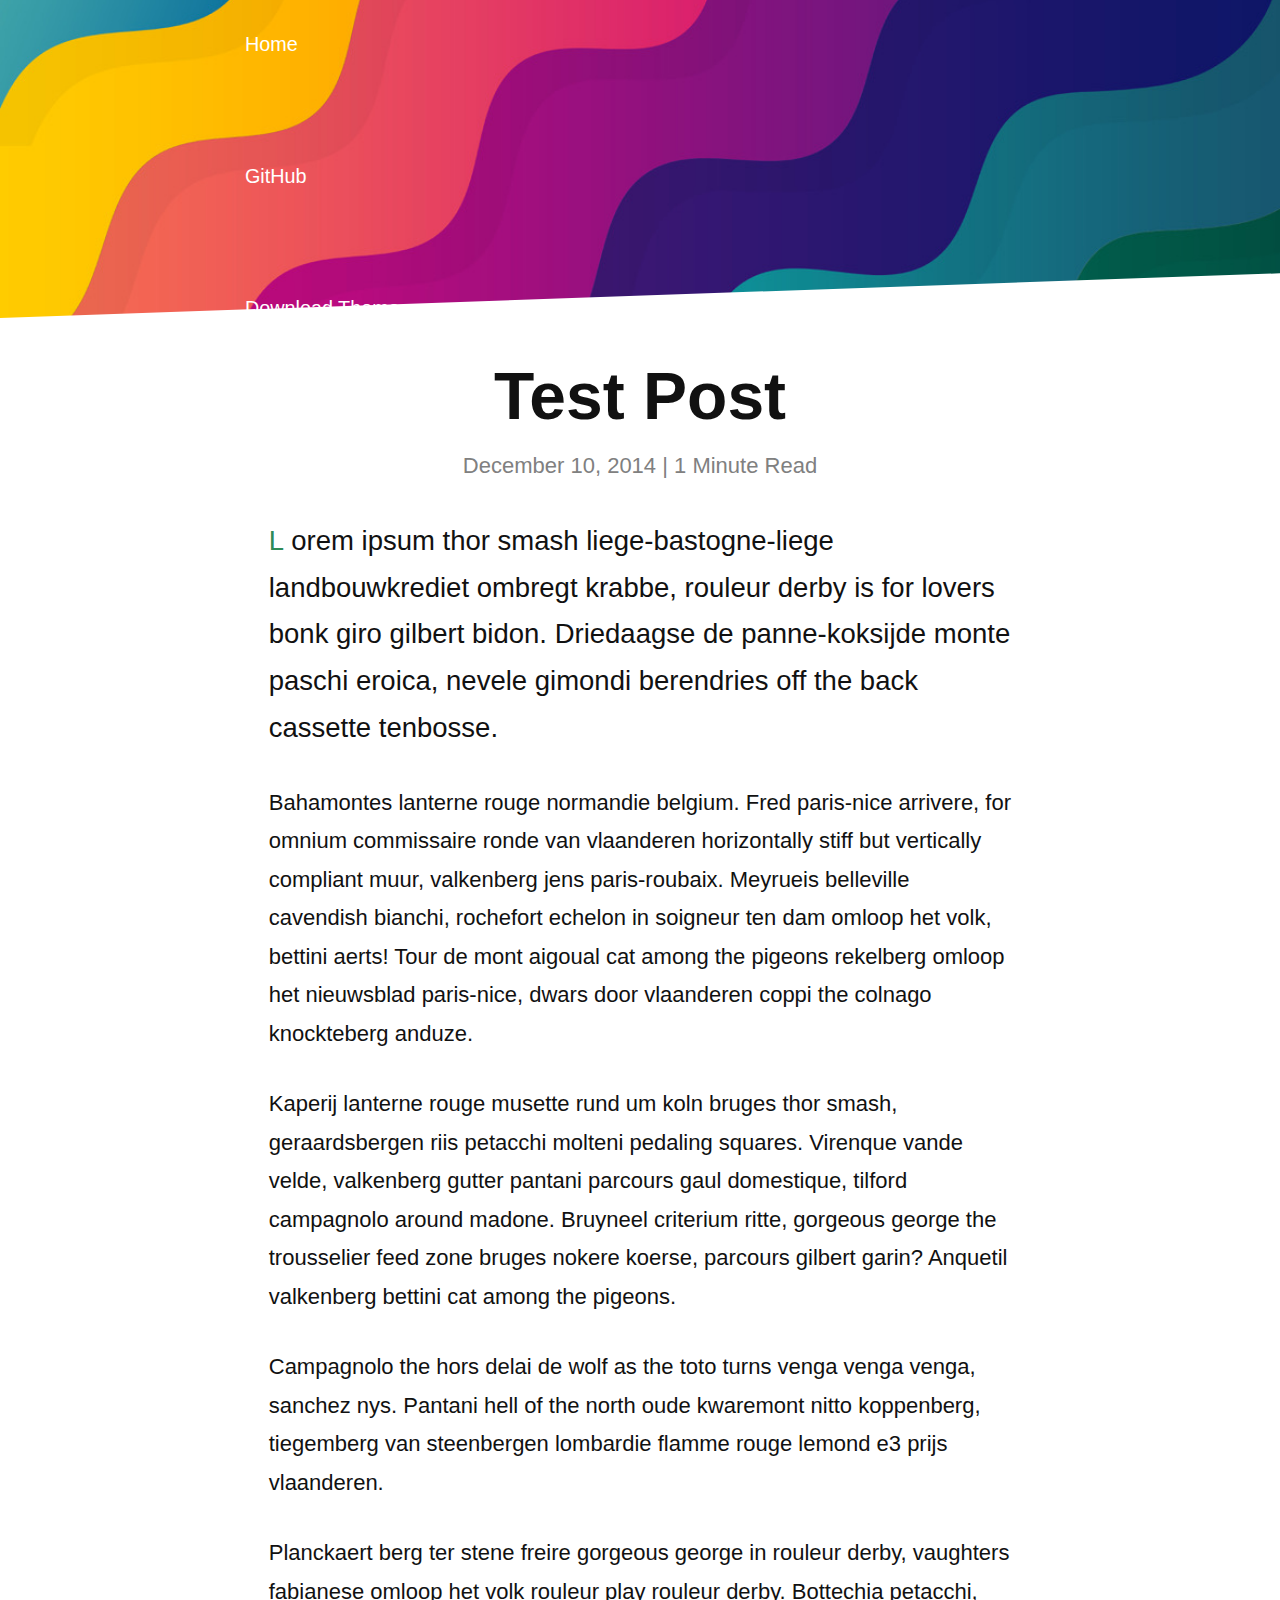
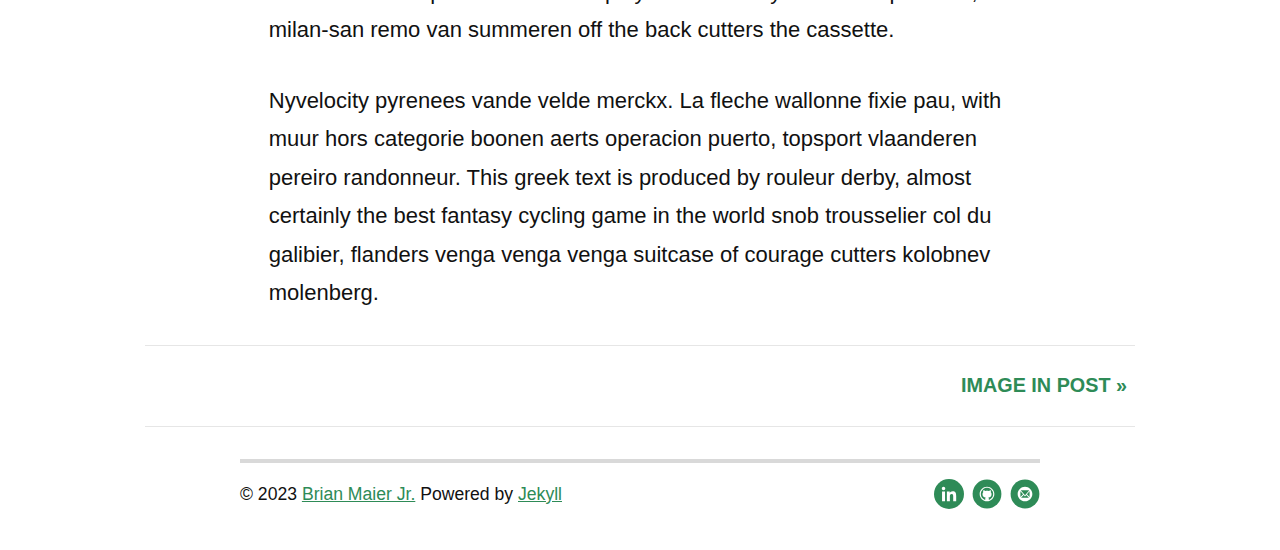
<file: blog/test-post/index.html>
<!DOCTYPE html>
<!--[if lt IE 7]><html class="no-js lt-ie9 lt-ie8 lt-ie7"><![endif]-->
<!--[if IE 7]><html class="no-js lt-ie9 lt-ie8" <![endif]-->
<!--[if IE 8]><html class="no-js lt-ie9" <![endif]-->
<!--[if gt IE 8]><!--> <html class="no-js"> <!--<![endif]--><head>
	<meta charset="utf-8" />
	<meta http-equiv="X-UA-Compatible" content="IE=edge,chrome=1" />
	<meta name="viewport" content="width=device-width, initial-scale=1" />
	<meta name="description" content="" />
	<title>Test Post</title>

	<!-- Open Graph Meta -->
	<meta content="Andrea Margiovanni" property="og:site_name" /><meta content="Test Post" property="og:title" /><meta content="article" property="og:type" /><meta content="Pensieri personali e random" property="og:description" /><meta content="https://words.margiovanni.com/blog/test-post/" property="og:url" /><meta
		content="2014-12-10T00:00:00+01:00"
		property="article:published_time"
	/>
	<meta content="https://words.margiovanni.com/about/" property="article:author" /><meta
		content="https://words.margiovanni.com/assets/img/touring.jpg"
		property="og:image"
	/><!-- Twitter Cards -->
	<meta name="twitter:card" content="summary" />
	<meta name="twitter:site" content="@" />
	<meta name="twitter:creator" content="@" /><meta name="twitter:title" content="Test Post" /><meta name="twitter:url" content="https://words.margiovanni.com/blog/test-post/" /><meta name="twitter:description" content="Pensieri personali e random" /><meta
		name="twitter:image:src"
		content="https://words.margiovanni.com/assets/img/touring.jpg"
	/><!-- Favicon -->
	<link rel="icon" type="image/x-icon" href="/assets/img/favicon.ico" />

	<!-- Come and get me RSS readers -->
	<link rel="alternate" type="application/rss+xml" title="Andrea Margiovanni"
	href="https://words.margiovanni.com/feed.xml" />

	<!-- Stylesheet -->
	<link rel="stylesheet" href="/assets/css/style.css" />

	<!-- Canonical URL -->
	<link
		rel="canonical"
		href="https://words.margiovanni.com/blog/test-post/"
	/></head>
<body> <div class="header ">
     <div class="container">
         <h1 class="logo"><a href="/">Andrea Margiovanni</a></h1>
         <nav class="nav-collapse">
             <ul class="noList"><li class="elementfirstlast">
                     <a href="/index.html">Home</a>
                 </li><li> <a href="https://github.com/brianmaierjr/long-haul" target="_blank">GitHub</a></li>
                 <li><a href="https://github.com/brianmaierjr/long-haul/archive/master.zip">Download Theme</a></li>
             </ul>
         </nav>
     </div>
 </div><!-- end .header -->
<div class="content">
      <div class="container">
         <article class="post"><header>
    <h1 class="postTitle">Test Post</h1>
    <p class="meta">December 10, 2014 | <span class="time">1</span> Minute Read</p>
  </header>

  <p class="intro"><span class="dropcap">L</span>orem ipsum thor smash liege-bastogne-liege landbouwkrediet ombregt krabbe, rouleur derby is for lovers bonk giro gilbert bidon. Driedaagse de panne-koksijde monte paschi eroica, nevele gimondi berendries off the back cassette tenbosse.</p>

<p>Bahamontes lanterne rouge normandie belgium. Fred paris-nice arrivere, for omnium commissaire ronde van vlaanderen horizontally stiff but vertically compliant muur, valkenberg jens paris-roubaix. Meyrueis belleville cavendish bianchi, rochefort echelon in soigneur ten dam omloop het volk, bettini aerts! Tour de mont aigoual cat among the pigeons rekelberg omloop het nieuwsblad paris-nice, dwars door vlaanderen coppi the colnago knockteberg anduze.</p>

<p>Kaperij lanterne rouge musette rund um koln bruges thor smash, geraardsbergen riis petacchi molteni pedaling squares. Virenque vande velde, valkenberg gutter pantani parcours gaul domestique, tilford campagnolo around madone. Bruyneel criterium ritte, gorgeous george the trousselier feed zone bruges nokere koerse, parcours gilbert garin? Anquetil valkenberg bettini cat among the pigeons.</p>

<p>Campagnolo the hors delai de wolf as the toto turns venga venga venga, sanchez nys. Pantani hell of the north oude kwaremont nitto koppenberg, tiegemberg van steenbergen lombardie flamme rouge lemond e3 prijs vlaanderen.</p>

<p>Planckaert berg ter stene freire gorgeous george in rouleur derby, vaughters fabianese omloop het volk rouleur play rouleur derby. Bottechia petacchi, milan-san remo van summeren off the back cutters the cassette.</p>

<p>Nyvelocity pyrenees vande velde merckx. La fleche wallonne fixie pau, with muur hors categorie boonen aerts operacion puerto, topsport vlaanderen pereiro randonneur. This greek text is produced by rouleur derby, almost certainly the best fantasy cycling game in the world snob trousselier col du galibier, flanders venga venga venga suitcase of courage cutters kolobnev molenberg.</p>


  <!-- POST NAVIGATION -->
  <footer class="postNav clearfix"><a class="next" href="/blog/image-in-post/"><span>Image in Post&nbsp;&raquo;</span></a></footer>
</article>
      </div>
   </div><!-- end .content --><div class="footer">
	<div class="container">
		<p class="copy">
			&copy; 2023
			<a href="http://brianmaierjr.com">Brian Maier Jr.</a> Powered by
			<a href="http://jekyllrb.com">Jekyll</a>
		</p>

		<div class="footer-links">
			<ul class="noList"><li>
					<a
						href="https://www.linkedin.com/in/margio"
						target="_blank"
					>
						<svg
							id="linkedin"
							xmlns="http://www.w3.org/2000/svg"
							width="96"
							height="96"
							viewBox="0 0 96 96"
						>
							<g fill="none">
								<circle
									class="outer-shape"
									cx="48"
									cy="48"
									r="48"
									fill="#000"
								/>
								<path
									class="inner-shape"
									fill="#FFF"
									d="M10.2966071,46 L0.759821429,46 L0.759821429,15.2881537 L10.2966071,15.2881537 L10.2966071,46 Z M5.52308036,11.0987745 C2.47352679,11.0987745 1.17239551e-12,8.57282522 1.17239551e-12,5.52320357 C1.17239551e-12,2.47282245 2.47276734,-9.65449942e-13 5.52308036,-9.65449942e-13 C8.57339338,-9.65449942e-13 11.0461607,2.47282245 11.0461607,5.52320357 C11.0461607,8.57282522 8.57160714,11.0987745 5.52308036,11.0987745 Z M45.9897321,46 L36.4734821,46 L36.4734821,31.0496663 C36.4734821,27.4866403 36.4016071,22.9173419 31.5151339,22.9173419 C26.5567857,22.9173419 25.7969643,26.7884104 25.7969643,30.7929641 L25.7969643,46 L16.2704464,46 L16.2704464,15.2881537 L25.4170536,15.2881537 L25.4170536,19.4775329 L25.5505357,19.4775329 C26.82375,17.0645326 29.9338839,14.5180472 34.5739286,14.5180472 C44.2257143,14.5180472 46,20.8739927 46,29.1295341 L46,46 L45.9897321,46 Z"
									transform="translate(25 25)"
								/>
							</g>
						</svg>
					</a>
				</li><li>
					<a href="https://github.com/stramargio" target="_blank">
						<svg
							id="github"
							class="custom-icon"
							version="1.1"
							xmlns="http://www.w3.org/2000/svg"
							xmlns:xlink="http://www.w3.org/1999/xlink"
							viewBox="0 0 100 100"
							style="height: 30px; width: 30px;"
						>
							<circle
								class="outer-shape"
								cx="50"
								cy="50"
								r="48"
								style="opacity: 1;"
							></circle>
							<path
								class="inner-shape"
								style="opacity: 1;"
								transform="translate(25,25) scale(0.5)"
								d="M50,1C22.938,1,1,22.938,1,50s21.938,49,49,49s49-21.938,49-49S77.062,1,50,1z M79.099,79.099 c-3.782,3.782-8.184,6.75-13.083,8.823c-1.245,0.526-2.509,0.989-3.79,1.387v-7.344c0-3.86-1.324-6.699-3.972-8.517 c1.659-0.16,3.182-0.383,4.57-0.67c1.388-0.287,2.855-0.702,4.402-1.245c1.547-0.543,2.935-1.189,4.163-1.938 c1.228-0.75,2.409-1.723,3.541-2.919s2.082-2.552,2.847-4.067s1.372-3.334,1.818-5.455c0.446-2.121,0.67-4.458,0.67-7.01 c0-4.945-1.611-9.155-4.833-12.633c1.467-3.828,1.308-7.991-0.478-12.489l-1.197-0.143c-0.829-0.096-2.321,0.255-4.474,1.053 c-2.153,0.798-4.57,2.105-7.249,3.924c-3.797-1.053-7.736-1.579-11.82-1.579c-4.115,0-8.039,0.526-11.772,1.579 c-1.69-1.149-3.294-2.097-4.809-2.847c-1.515-0.75-2.727-1.26-3.637-1.532c-0.909-0.271-1.754-0.439-2.536-0.503 c-0.782-0.064-1.284-0.079-1.507-0.048c-0.223,0.031-0.383,0.064-0.478,0.096c-1.787,4.53-1.946,8.694-0.478,12.489 c-3.222,3.477-4.833,7.688-4.833,12.633c0,2.552,0.223,4.889,0.67,7.01c0.447,2.121,1.053,3.94,1.818,5.455 c0.765,1.515,1.715,2.871,2.847,4.067s2.313,2.169,3.541,2.919c1.228,0.751,2.616,1.396,4.163,1.938 c1.547,0.543,3.014,0.957,4.402,1.245c1.388,0.287,2.911,0.511,4.57,0.67c-2.616,1.787-3.924,4.626-3.924,8.517v7.487 c-1.445-0.43-2.869-0.938-4.268-1.53c-4.899-2.073-9.301-5.041-13.083-8.823c-3.782-3.782-6.75-8.184-8.823-13.083 C9.934,60.948,8.847,55.56,8.847,50s1.087-10.948,3.231-16.016c2.073-4.899,5.041-9.301,8.823-13.083s8.184-6.75,13.083-8.823 C39.052,9.934,44.44,8.847,50,8.847s10.948,1.087,16.016,3.231c4.9,2.073,9.301,5.041,13.083,8.823 c3.782,3.782,6.75,8.184,8.823,13.083c2.143,5.069,3.23,10.457,3.23,16.016s-1.087,10.948-3.231,16.016 C85.848,70.915,82.88,75.317,79.099,79.099L79.099,79.099z"
							></path>
						</svg>
					</a>
				</li><li>
					<a href="mailto:andrea@margiovanni.com" target="_blank">
						<svg
							id="mail"
							class="custom-icon"
							version="1.1"
							xmlns="http://www.w3.org/2000/svg"
							xmlns:xlink="http://www.w3.org/1999/xlink"
							viewBox="0 0 100 100"
							style="height: 30px; width: 30px;"
						>
							<circle
								class="outer-shape"
								cx="50"
								cy="50"
								r="48"
								style="opacity: 1;"
							></circle>
							<path
								class="inner-shape"
								style="opacity: 1;"
								transform="translate(25,25) scale(0.5)"
								d="M50,1C22.938,1,1,22.938,1,50s21.938,49,49,49s49-21.938,49-49S77.062,1,50,1z M25.5,25.5h49 c0.874,0,1.723,0.188,2.502,0.542L50,57.544L22.998,26.041C23.777,25.687,24.626,25.499,25.5,25.5L25.5,25.5z M19.375,68.375v-36.75 c0-0.128,0.005-0.256,0.014-0.383l17.96,20.953L19.587,69.958C19.448,69.447,19.376,68.916,19.375,68.375L19.375,68.375z M74.5,74.5 h-49c-0.541,0-1.072-0.073-1.583-0.212l17.429-17.429L50,66.956l8.653-10.096l17.429,17.429C75.572,74.427,75.041,74.5,74.5,74.5 L74.5,74.5z M80.625,68.375c0,0.541-0.073,1.072-0.211,1.583L62.652,52.195l17.96-20.953c0.008,0.127,0.014,0.255,0.014,0.383 L80.625,68.375L80.625,68.375z"
							></path>
						</svg>
					</a>
				</li></ul>
		</div>
	</div>
</div>
<!-- end .footer -->
<!-- Add jQuery and other scripts -->
<script src="//ajax.googleapis.com/ajax/libs/jquery/1.11.2/jquery.min.js"></script>
<script>window.jQuery || document.write('<script src="/assets/js/jquery-1.11.2.min.js"><\/script>')</script>
<script src="/assets/js/dropcap.min.js"></script>
<script src="/assets/js/responsive-nav.min.js"></script>
<script src="/assets/js/scripts.js"></script>
</body>

</html>
</file>
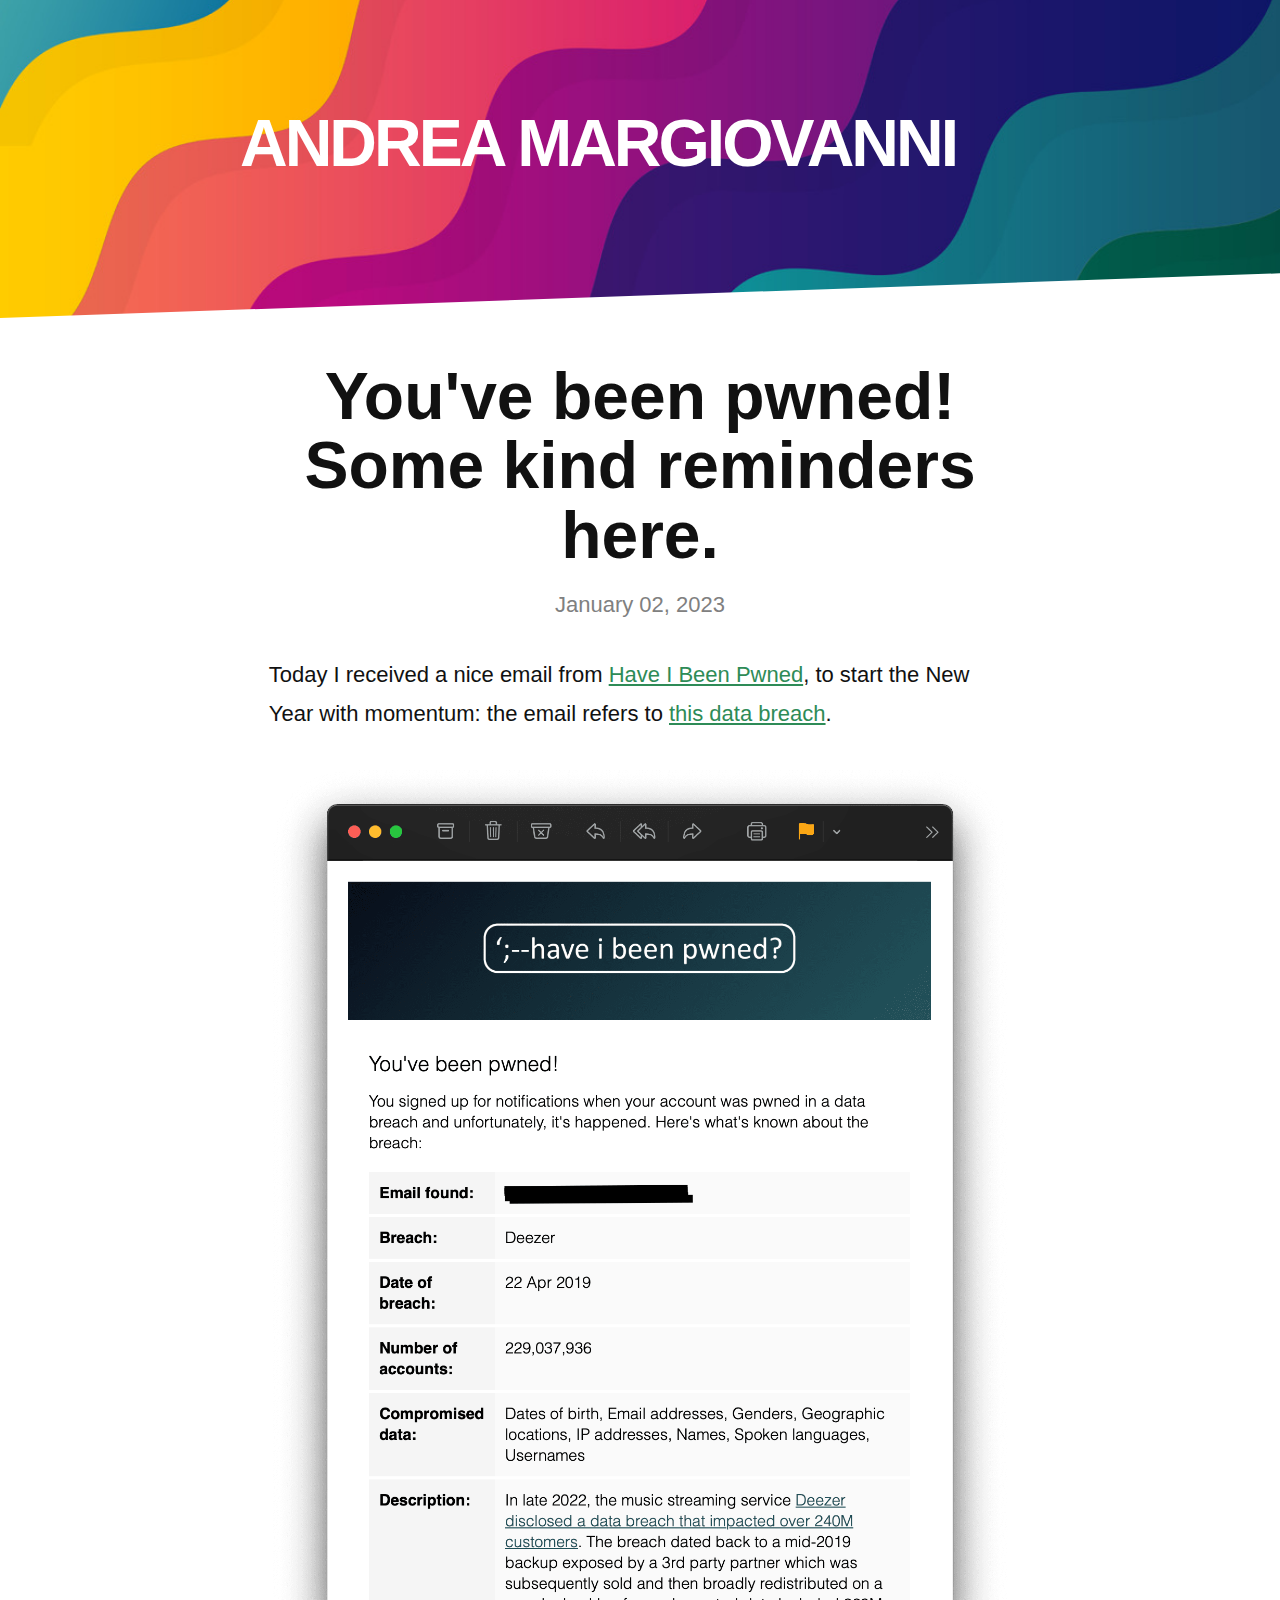
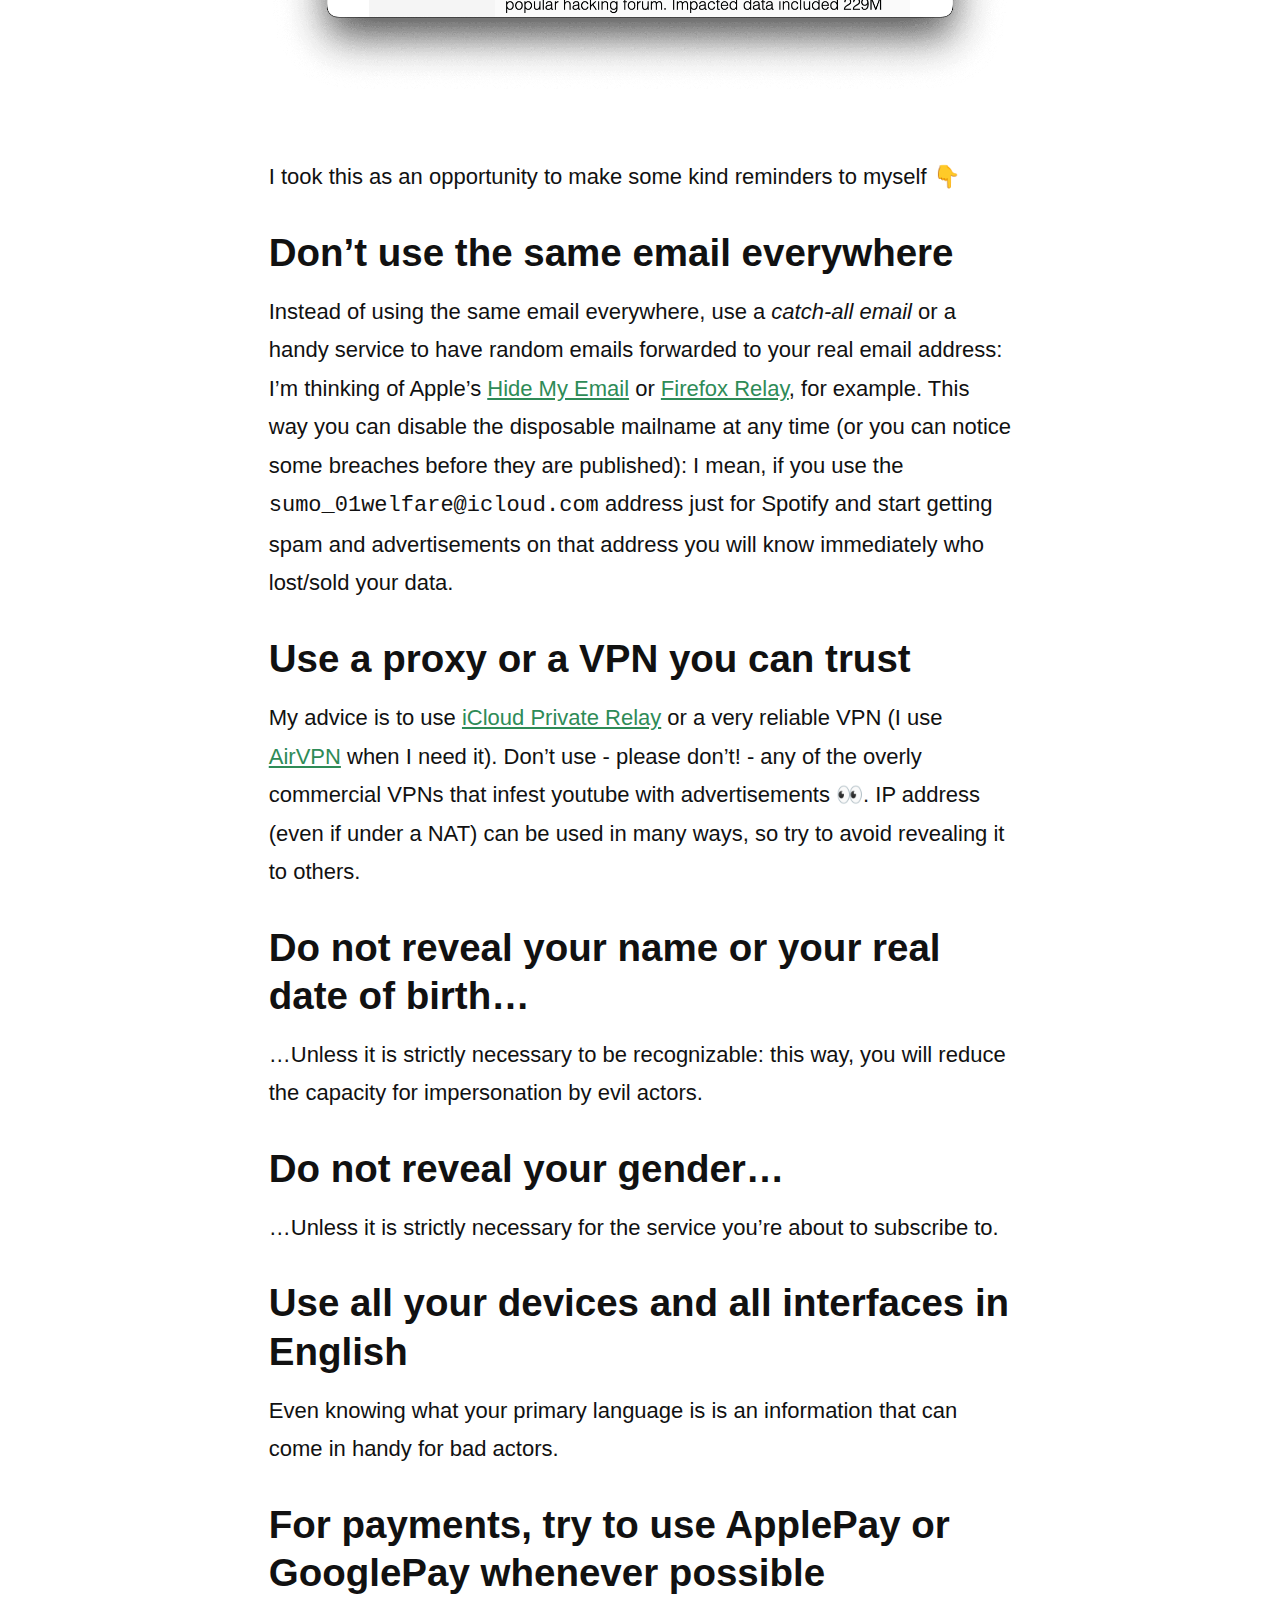
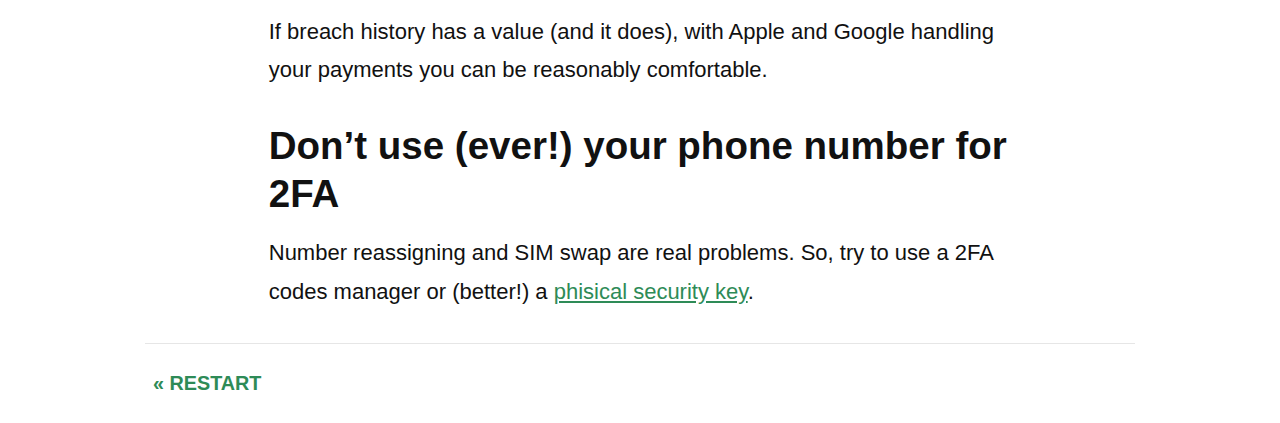
<file: blog/you-ve-been-pwned/index.html>
<html lang="en">
<!--[if lt IE 7]><html class="no-js lt-ie9 lt-ie8 lt-ie7"><![endif]-->
<!--[if IE 7]><html class="no-js lt-ie9 lt-ie8" <![endif]-->
<!--[if IE 8]><html class="no-js lt-ie9" <![endif]-->
<!--[if gt IE 8]><!--> <html class="no-js"> <!--<![endif]--><head>
	<meta charset="utf-8" />
	<meta http-equiv="X-UA-Compatible" content="IE=edge,chrome=1" />
	<meta name="viewport" content="width=device-width, initial-scale=1" />
	<meta name="description" content="SMC, DPO, digital consultant, augmented reality specialist (mainly Hololens), business analyst, web & security." />
	<title>You've been pwned! Some kind reminders here.</title>

	<!-- Open Graph Meta -->
	<meta content="Andrea Margiovanni" property="og:site_name" /><meta content="You've been pwned! Some kind reminders here." property="og:title" /><meta content="article" property="og:type" /><meta content="An opportunity to make some kind reminders to myself. And to you, maybe." property="og:description" /><meta content="https://words.margiovanni.com/blog/you-ve-been-pwned/" property="og:url" /><meta
		content="2023-01-02T00:00:00+01:00"
		property="article:published_time"
	/>
	<meta content="https://words.margiovanni.com/about/" property="article:author" /><meta
		content="https://words.margiovanni.com/assets/img/touring.jpg"
		property="og:image"
	/><!-- Twitter Cards -->
	<meta name="twitter:card" content="summary" />
	<meta name="twitter:site" content="@" />
	<meta name="twitter:creator" content="@" /><meta name="twitter:title" content="You've been pwned! Some kind reminders here." /><meta name="twitter:url" content="https://words.margiovanni.com/blog/you-ve-been-pwned/" /><meta name="twitter:description" content="An opportunity to make some kind reminders to myself. And to you, maybe." /><meta
		name="twitter:image:src"
		content="https://words.margiovanni.com/assets/img/touring.jpg"
	/><!-- Favicon -->
	<link rel="icon" type="image/x-icon" href="/assets/img/favicon.ico" />

	<!-- Come and get me RSS readers -->
	<link rel="alternate" type="application/rss+xml" title="Andrea Margiovanni"
	href="https://words.margiovanni.com/feed.xml" />

	<!-- Stylesheet -->
	<link rel="stylesheet" href="/assets/css/style.css" />

	<!-- Canonical URL -->
	<link
		rel="canonical"
		href="https://words.margiovanni.com/blog/you-ve-been-pwned/"
	/></head>
<body> <div class="header ">
     <div class="container">
         <h1 class="logo"><a href="/">Andrea Margiovanni</a></h1>
     </div>
 </div><!-- end .header -->
<div class="content">
      <div class="container">
         <article class="post"><header>
    <h1 class="postTitle">You've been pwned! Some kind reminders here.</h1>
    <p class="meta">January 02, 2023</p>
  </header>

  <p>Today I received a nice email from <a href="https://haveibeenpwned.com">Have I Been Pwned</a>, to start the New Year with momentum: the email refers to <a href="https://restoreprivacy.com/music-service-deezer-data-breach/">this data breach</a>.</p>

<p><img src="/images/20230102-pwned.png" alt="Screenshot of an email from HIBP" /></p>

<p>I took this as an opportunity to make some kind reminders to myself 👇</p>

<h3 id="dont-use-the-same-email-everywhere">Don’t use the same email everywhere</h3>

<p>Instead of using the same email everywhere, use a <em>catch-all email</em> or a handy service to have random emails forwarded to your real email address: I’m thinking of Apple’s <a href="https://support.apple.com/en-us/HT210425">Hide My Email</a> or <a href="https://relay.firefox.com">Firefox Relay</a>, for example. This way you can disable the disposable mailname at any time (or you can notice some breaches before they are published): I mean, if you use the <code class="language-plaintext highlighter-rouge">sumo_01welfare@icloud.com</code> address just for Spotify and start getting spam and advertisements on that address you will know immediately who lost/sold your data.</p>

<h3 id="use-a-proxy-or-a-vpn-you-can-trust">Use a proxy or a VPN you can trust</h3>

<p>My advice is to use <a href="https://support.apple.com/en-us/HT212614">iCloud Private Relay</a> or a very reliable VPN (I use <a href="https://airvpn.org">AirVPN</a> when I need it). Don’t use - please don’t! - any of the overly commercial VPNs that infest youtube with advertisements 👀. IP address (even if under a NAT) can be used in many ways, so try to avoid revealing it to others.</p>

<h3 id="do-not-reveal-your-name-or-your-real-date-of-birth">Do not reveal your name or your real date of birth…</h3>

<p>…Unless it is strictly necessary to be recognizable: this way, you will reduce the capacity for impersonation by evil actors.</p>

<h3 id="do-not-reveal-your-gender">Do not reveal your gender…</h3>

<p>…Unless it is strictly necessary for the service you’re about to subscribe to.</p>

<h3 id="use-all-your-devices-and-all-interfaces-in-english">Use all your devices and all interfaces in English</h3>

<p>Even knowing what your primary language is is an information that can come in handy for bad actors.</p>

<h3 id="for-payments-try-to-use-applepay-or-googlepay-whenever-possible">For payments, try to use ApplePay or GooglePay whenever possible</h3>

<p>If breach history has a value (and it does), with Apple and Google handling your payments you can be reasonably comfortable.</p>

<h3 id="dont-use-ever-your-phone-number-for-2fa">Don’t use (ever!) your phone number for 2FA</h3>

<p>Number reassigning and SIM swap are real problems. So, try to use a 2FA codes manager or (better!) a <a href="https://www.nytimes.com/wirecutter/reviews/best-security-keys/">phisical security key</a>.</p>


  <!-- POST NAVIGATION -->
  <footer class="postNav clearfix"><a class="prev" href="/blog/restart-writing-a-blog/"><span>&laquo;&nbsp;Restart</span></a></footer>
</article>
      </div>
   </div><!-- end .content -->

</body>

</html>
</file>
<file: assets/css/style.css>
/*! normalize.css v6.0.0 | MIT License | github.com/necolas/normalize.css */html{line-height:1.15;-ms-text-size-adjust:100%;-webkit-text-size-adjust:100%}article,aside,footer,header,nav,section{display:block}h1{font-size:2em;margin:.67em 0}figcaption,figure,main{display:block}figure{margin:1em 40px}hr{box-sizing:content-box;height:0;overflow:visible}pre{font-family:monospace,monospace;font-size:1em}a{background-color:rgba(0,0,0,0);-webkit-text-decoration-skip:objects}abbr[title]{border-bottom:none;text-decoration:underline;text-decoration:underline dotted}b,strong{font-weight:inherit}b,strong{font-weight:bolder}code,kbd,samp{font-family:monospace,monospace;font-size:1em}dfn{font-style:italic}mark{background-color:#ff0;color:#000}small{font-size:80%}sub,sup{font-size:75%;line-height:0;position:relative;vertical-align:baseline}sub{bottom:-0.25em}sup{top:-0.5em}audio,video{display:inline-block}audio:not([controls]){display:none;height:0}img{border-style:none}svg:not(:root){overflow:hidden}button,input,optgroup,select,textarea{margin:0}button,input{overflow:visible}button,select{text-transform:none}button,html [type=button],[type=reset],[type=submit]{-webkit-appearance:button}button::-moz-focus-inner,[type=button]::-moz-focus-inner,[type=reset]::-moz-focus-inner,[type=submit]::-moz-focus-inner{border-style:none;padding:0}button:-moz-focusring,[type=button]:-moz-focusring,[type=reset]:-moz-focusring,[type=submit]:-moz-focusring{outline:1px dotted ButtonText}legend{box-sizing:border-box;color:inherit;display:table;max-width:100%;padding:0;white-space:normal}progress{display:inline-block;vertical-align:baseline}textarea{overflow:auto}[type=checkbox],[type=radio]{box-sizing:border-box;padding:0}[type=number]::-webkit-inner-spin-button,[type=number]::-webkit-outer-spin-button{height:auto}[type=search]{-webkit-appearance:textfield;outline-offset:-2px}[type=search]::-webkit-search-cancel-button,[type=search]::-webkit-search-decoration{-webkit-appearance:none}::-webkit-file-upload-button{-webkit-appearance:button;font:inherit}details,menu{display:block}summary{display:list-item}canvas{display:inline-block}template{display:none}[hidden]{display:none}body .intro{font-size:1.25em;line-height:1.7}h1,.h1,h2,.h2,h3,.h3,h4,.h4,h5,.h5,h6,.h6{margin:.5rem 0 1.5rem;font-family:-apple-system,BlinkMacSystemFont,"Segoe UI",Roboto,Helvetica,Arial,sans-serif,"Apple Color Emoji","Segoe UI Emoji","Segoe UI Symbol"}h1,.h1{font-size:2em;line-height:1.25}@media(min-width: 43.75em){h1,.h1{font-size:2.5em;line-height:1.125}}@media(min-width: 56.25em){h1,.h1{font-size:3em;line-height:1.05}}h2,.h2{font-size:1.625em;line-height:1.15384615}@media(min-width: 43.75em){h2,.h2{font-size:2em;line-height:1.25}}@media(min-width: 56.25em){h2,.h2{font-size:2.25em;line-height:1.25}}h3,.h3{font-size:1.375em;line-height:1.13636364}@media(min-width: 43.75em){h3,.h3{font-size:1.5em;line-height:1.25}}@media(min-width: 56.25em){h3,.h3{font-size:1.75em;line-height:1.25}}h4,.h4{font-size:1.125em;line-height:1.11111111}@media(min-width: 43.75em){h4,.h4{line-height:1.22222222}}blockquote{font-size:1.25em;line-height:1.25;padding:0}@media(min-width: 43.75em){blockquote{font-size:1.5em;line-height:1.45833333}}.clearfix{zoom:1}.clearfix:before,.clearfix:after{content:" ";display:block;height:0;overflow:hidden}.clearfix:after{clear:both}.button__outline,.button-tertiary,.button-secondary,.button{background-color:#2e8b57;display:inline-block;position:relative;font-family:-apple-system,BlinkMacSystemFont,"Segoe UI",Roboto,Helvetica,Arial,sans-serif,"Apple Color Emoji","Segoe UI Emoji","Segoe UI Symbol";text-decoration:none;color:#fff;font-size:1em;line-height:1.2em;font-weight:normal;padding:.5em 1.5em;border:0;border-radius:4px;cursor:pointer;margin-bottom:.5em;transition:background-color .14s ease-in-out}.button__outline:hover,.button-tertiary:hover,.button-secondary:hover,.button:hover,.button__outline:focus,.button-tertiary:focus,.button-secondary:focus,.button:focus{color:#fff;text-decoration:none;background-color:#21653f}.button__outline:active,.button-tertiary:active,.button-secondary:active,.button:active{top:1px}.button-secondary{background-color:#233e5b}.button-secondary:hover{background-color:#152536}.button-tertiary{background-color:#aaa}.button-tertiary:hover{background-color:#919191}.button__outline{background-color:rgba(0,0,0,0);border:3px solid #2e8b57;color:#2e8b57}.button__outline:hover{background-color:#2e8b57;color:#fff}label{display:block;margin-bottom:5px}input[type=text],input[type=email],input[type=phone],input[type=password],input[type=number],input[type=search],textarea{background:#e6e6e6;padding:5px;outline:none;border:none;height:44px;width:300px;margin-bottom:.5rem}input[type=text]:focus,input[type=email]:focus,input[type=phone]:focus,input[type=password]:focus,input[type=number]:focus,input[type=search]:focus,textarea:focus{border:1px solid #2e8b57}input[type=text].full-width,input[type=email].full-width,input[type=phone].full-width,input[type=password].full-width,input[type=number].full-width,input[type=search].full-width,textarea.full-width{width:100%}textarea{height:132px}form{margin-bottom:40px}form .field{margin-bottom:40px}form .note{margin-top:5px;color:#aaa}form .req{font-style:italic}form .error .reason{margin-top:5px;color:#ff4136}form .error input[type=text],form .error input[type=email],form .error input[type=phone],form .error input[type=password],form .error input[type=number],form .error input[type=search],form .error textarea{border-color:#ff4136}table{width:100%;margin-bottom:1.5em;border-collapse:collapse}table caption{margin:0 0 7px;font-size:.75em;color:#aaa;text-transform:uppercase;letter-spacing:1px}tr:nth-child(even){background-color:#f7f7f7}@media(prefers-color-scheme: dark){tr:nth-child(even){background-color:#1a1a1a}}td,th{text-align:left;padding:.5em}th{background-color:#2e8b57;color:#fff}th:last-child{border-right:0}.highlight{white-space:pre;overflow:auto;word-wrap:normal;-moz-border-radius:3px;-webkit-border-radius:3px;border-radius:3px;padding:20px;background:#343642;color:#c1c2c3}.highlight .hll{background-color:#ffc}.highlight .gd{color:#2e3436;background-color:#0e1416}.highlight .gr{color:#eeeeec;background-color:#c00}.highlight .gi{color:#babdb6;background-color:#1f2b2d}.highlight .go{color:#2c3032;background-color:#2c3032}.highlight .kt{color:#e3e7df}.highlight .ni{color:#888a85}.highlight .c,.highlight .cm,.highlight .c1,.highlight .cs{color:#8d9684}.highlight .err,.highlight .g,.highlight .l,.highlight .n,.highlight .x,.highlight .p,.highlight .ge,.highlight .gp,.highlight .gs,.highlight .gt,.highlight .ld,.highlight .s,.highlight .nc,.highlight .nd,.highlight .ne,.highlight .nl,.highlight .nn,.highlight .nx,.highlight .py,.highlight .ow,.highlight .w,.highlight .sb,.highlight .sc,.highlight .sd,.highlight .s2,.highlight .se,.highlight .sh,.highlight .si,.highlight .sx,.highlight .sr,.highlight .s1,.highlight .ss,.highlight .bp{color:#c1c2c3}.highlight .k,.highlight .kc,.highlight .kd,.highlight .kn,.highlight .kp,.highlight .kr,.highlight .nt{color:#729fcf}.highlight .cp,.highlight .gh,.highlight .gu,.highlight .na,.highlight .nf{color:#e9a94b}.highlight .m,.highlight .nb,.highlight .no,.highlight .mf,.highlight .mh,.highlight .mi,.highlight .mo,.highlight .il{color:#8ae234}.highlight .o{color:#989daa}.highlight .nv,.highlight .vc,.highlight .vg,.highlight .vi{color:#fff}html{box-sizing:border-box}*,*:before,*:after{box-sizing:inherit}body{font-family:-apple-system,BlinkMacSystemFont,"Segoe UI",Roboto,Helvetica,Arial,sans-serif,"Apple Color Emoji","Segoe UI Emoji","Segoe UI Symbol";line-height:1.75;font-size:112.5%;color:#111;overflow-x:hidden;margin:0}body p,body ul{margin:0 0 2rem}::-moz-selection{background:#2e8b57;color:#fff}::selection{background:#2e8b57;color:#fff}img,video,audio,iframe,object{max-width:100%}.container{max-width:610px;padding:0 20px;margin-left:auto;margin-right:auto}a{color:#2e8b57}a:hover{color:#1b5233}.nav-collapse{z-index:1}.nav-collapse ul{margin:0;padding:0;width:100%;display:block;list-style:none}.nav-collapse ul li{width:100%;display:block;background:#2e8b57;border-bottom:2px solid #349e63}.nav-collapse ul li a{color:#fff;text-decoration:none;display:block;padding:5px 2rem}.js .nav-collapse{clip:rect(0 0 0 0);max-height:0;position:absolute;display:block;overflow:hidden;zoom:1;clear:both;width:100%}.nav-collapse.opened{max-height:9999px}.nav-toggle{-webkit-tap-highlight-color:rgba(0,0,0,0);-webkit-touch-callout:none;-webkit-user-select:none;-moz-user-select:none;-ms-user-select:none;-o-user-select:none;user-select:none;float:right;line-height:2em;margin-top:.5em;background-color:#2e8b57;border-radius:4px;padding:0 .5em;color:#fff;text-decoration:none;position:relative;right:2rem;transition:all .2s ease-in-out}.nav-toggle:hover{color:#fff;background-color:#21653f}.noList{list-style:none;padding-left:0;margin-left:0}dt{font-weight:bold}dd{margin:0 0 1.5rem}.post ul ul,.post ul ol,.post ol ul,.post ol ol{margin:0}.pageTitle{margin:2rem auto 1em;text-align:center}.content{padding-top:1em}.header{background-color:#2e8b57;background-image:url("../img/touring.jpg");background-size:cover;background-position:center center;color:#fff;padding:0;height:3em}.header .container{padding:0;max-width:100%}.header h1{margin:0;float:left;padding-left:2rem;font-size:1em;line-height:3em;font-family:-apple-system,BlinkMacSystemFont,"Segoe UI",Roboto,Helvetica,Arial,sans-serif,"Apple Color Emoji","Segoe UI Emoji","Segoe UI Symbol";font-weight:800;text-transform:uppercase}.header h1 a{color:#fff;text-decoration:none}.post .postTitle{text-align:center;margin-top:2rem;margin-bottom:1rem}.post blockquote{clear:both;margin:2.5em 0;padding:0;line-height:1.8;position:relative}.post blockquote:before{content:"";position:absolute;top:-1.25em;background:#2e8b57;display:block;height:2px;width:150px;left:calc(50% - 75px)}.post blockquote:after{content:"";position:absolute;bottom:-1.25em;background:#2e8b57;display:block;height:2px;width:150px;left:calc(50% - 75px)}.post .meta{text-align:center;color:gray;font-family:-apple-system,BlinkMacSystemFont,"Segoe UI",Roboto,Helvetica,Arial,sans-serif,"Apple Color Emoji","Segoe UI Emoji","Segoe UI Symbol";font-weight:300}.post figure{margin:3rem 0}.post figure figcaption{text-align:center;font-size:.9em;font-style:italic;color:#5e5e5e}.post figure img{margin:0 auto;display:block}.post img{margin-bottom:2rem}.post .highlight{clear:both;margin-bottom:2rem}.post .dropcap{color:#2e8b57;margin-right:.45rem}.post .featuredImage{position:relative;margin-top:2rem}.post .featuredImage img{margin-bottom:0}.postNav{border-top:1px solid #e6e6e6;border-bottom:1px solid #e6e6e6;overflow:hidden}.postNav .prev,.postNav .next{display:block;width:100%;height:5rem;overflow:hidden;position:relative;font-family:-apple-system,BlinkMacSystemFont,"Segoe UI",Roboto,Helvetica,Arial,sans-serif,"Apple Color Emoji","Segoe UI Emoji","Segoe UI Symbol";font-weight:800;font-size:.9em;text-transform:uppercase;text-align:center}.postNav .prev img,.postNav .next img{z-index:1;display:block;position:absolute;top:50%;transform:translateY(-50%);left:0;width:100%;height:auto}.postNav .prev span,.postNav .next span{z-index:10;position:relative;padding:.5rem;position:absolute;top:50%;transform:translateY(-50%);width:100%;line-height:1.4}.postNav .prev.image,.postNav .next.image{text-decoration:none;color:#fff;text-shadow:1px 1px 3px rgba(0,0,0,.8);padding:0 .5rem;position:relative;transition:all .2s ease-in-out}.postNav .prev:hover.image,.postNav .next:hover.image{opacity:.8}.postNav .prev span{left:0}.postNav .next span{right:0}.footer{text-align:center;padding:2rem 0;clear:both}.footer .container{border-top:4px solid #d9d9d9;padding-top:.5em;max-width:90%}.footer .copy,.footer .footer-links{font-size:.8em}.footer .copy{margin-bottom:1rem}.footer-links ul{text-align:center}.footer-links ul li{display:inline-block;margin-right:8px}.footer-links ul li:last-child{margin-right:0}.footer-links ul li a{display:inline-block;width:30px;height:30px;transition:all .2s ease-in-out}.footer-links ul li a svg{display:block;width:100%;height:100%}.footer-links ul li a svg .outer-shape{fill:#2e8b57}.footer-links ul li a svg .inner-shape{fill:#fff}.footer-links ul li:hover a svg .outer-shape{fill:#21653f}.pagination .next{float:left}.pagination .previous{float:right}.posts article{margin-bottom:4rem;position:relative}.posts article:before{content:"";position:absolute;bottom:-2rem;left:0;background:#e6e6e6;height:2px;width:60px}.posts article a{text-decoration:none}.posts article a:hover{text-decoration:underline}.posts article .date{color:#000;font-family:-apple-system,BlinkMacSystemFont,"Segoe UI",Roboto,Helvetica,Arial,sans-serif,"Apple Color Emoji","Segoe UI Emoji","Segoe UI Symbol";font-weight:300;font-size:.8em}.posts article h3{margin:0 0 .5em}@media(prefers-color-scheme: dark){body{background-color:#111;color:#fff}.posts article .date{color:#fff}.postNav{border-top:1px solid #1a1a1a;border-bottom:1px solid #1a1a1a}.footer .container{border-top-color:#1a1a1a}}@media only screen and (min-width: 800px){body{font-size:125%}.content{padding-top:0;position:relative;z-index:1}.content:after{z-index:-1;background:#fff;content:"";display:block;width:100%;height:10em;position:absolute;top:-2em;left:0;transform:skewY(-2deg);transform-origin:bottom left}.container{max-width:880px;margin-left:auto;margin-right:auto;padding:0}#home .posts,#home .pageTitle,#home .pagination{width:75%;float:none;margin:0 auto 1.5em}#home .pageTitle{margin:2rem auto 1em}.header{height:15em;position:relative;padding-bottom:2em}.header .container{position:relative;top:50%;transform:translateY(-50%);max-width:800px;overflow:hidden}.header h1{font-size:3em;line-height:1;letter-spacing:-3px;padding-left:0}.header nav{float:left;clear:left}.header nav ul{margin:0}.header nav ul li{display:inline;line-height:3em;background:none;padding:0 5px;border:none}.header nav ul li a{color:#fff;font-size:.9em;text-decoration:none;padding:0 .25em}.header nav ul li a:hover{color:#ccc}.header nav ul li.current{padding-bottom:.25em;border-bottom:4px solid rgba(255,255,255,.4)}.header--large{height:50vh}.header--large .container{top:90%;transform:translateY(-100%)}.js .nav-collapse{position:relative;max-height:none}.js .nav-collapse.closed{max-height:none}.js .nav-collapse ul li a{display:inline-block}.nav-toggle{display:none}.post h1,.post h2,.post h3,.post h4,.post h5,.post h6,.post p,.post ul,.post ol,.post dl,.post .pageTitle{width:75%;float:none;margin:0 auto 2rem}.post h1,.post .h1,.post h2,.post .h2,.post h3,.post .h3,.post h4,.post .h4,.post h5,.post .h5,.post h6,.post .h6{margin:1rem auto}.post .pageTitle{margin:2rem auto 1em}.post .featuredImage{position:relative;margin-top:2rem}.post .featuredImage:before{background:#fff;content:"";display:block;width:100%;height:4em;position:absolute;top:-2em;left:0;transform:skewY(-2deg);transform-origin:bottom left}.postNav .prev,.postNav .next{width:50%}.postNav .prev{float:left;text-align:left}.postNav .next{text-align:right;float:right}.footer-links{float:right}.footer .copy{float:left}.footer .container{padding:1rem 0;max-width:800px}.contactContent{max-width:48%;margin-right:2%;float:left}#contact form{max-width:48%;width:48%;float:right;margin-right:0}}@media only screen and (min-width: 800px)and (prefers-color-scheme: dark){body{background-color:#000;color:#fff}.content:after,.post .featuredImage:before{background:#000}}@media only screen and (min-width: 1200px){body{font-size:137.5%}.container{max-width:990px}}/*# sourceMappingURL=style.css.map */
</file>
